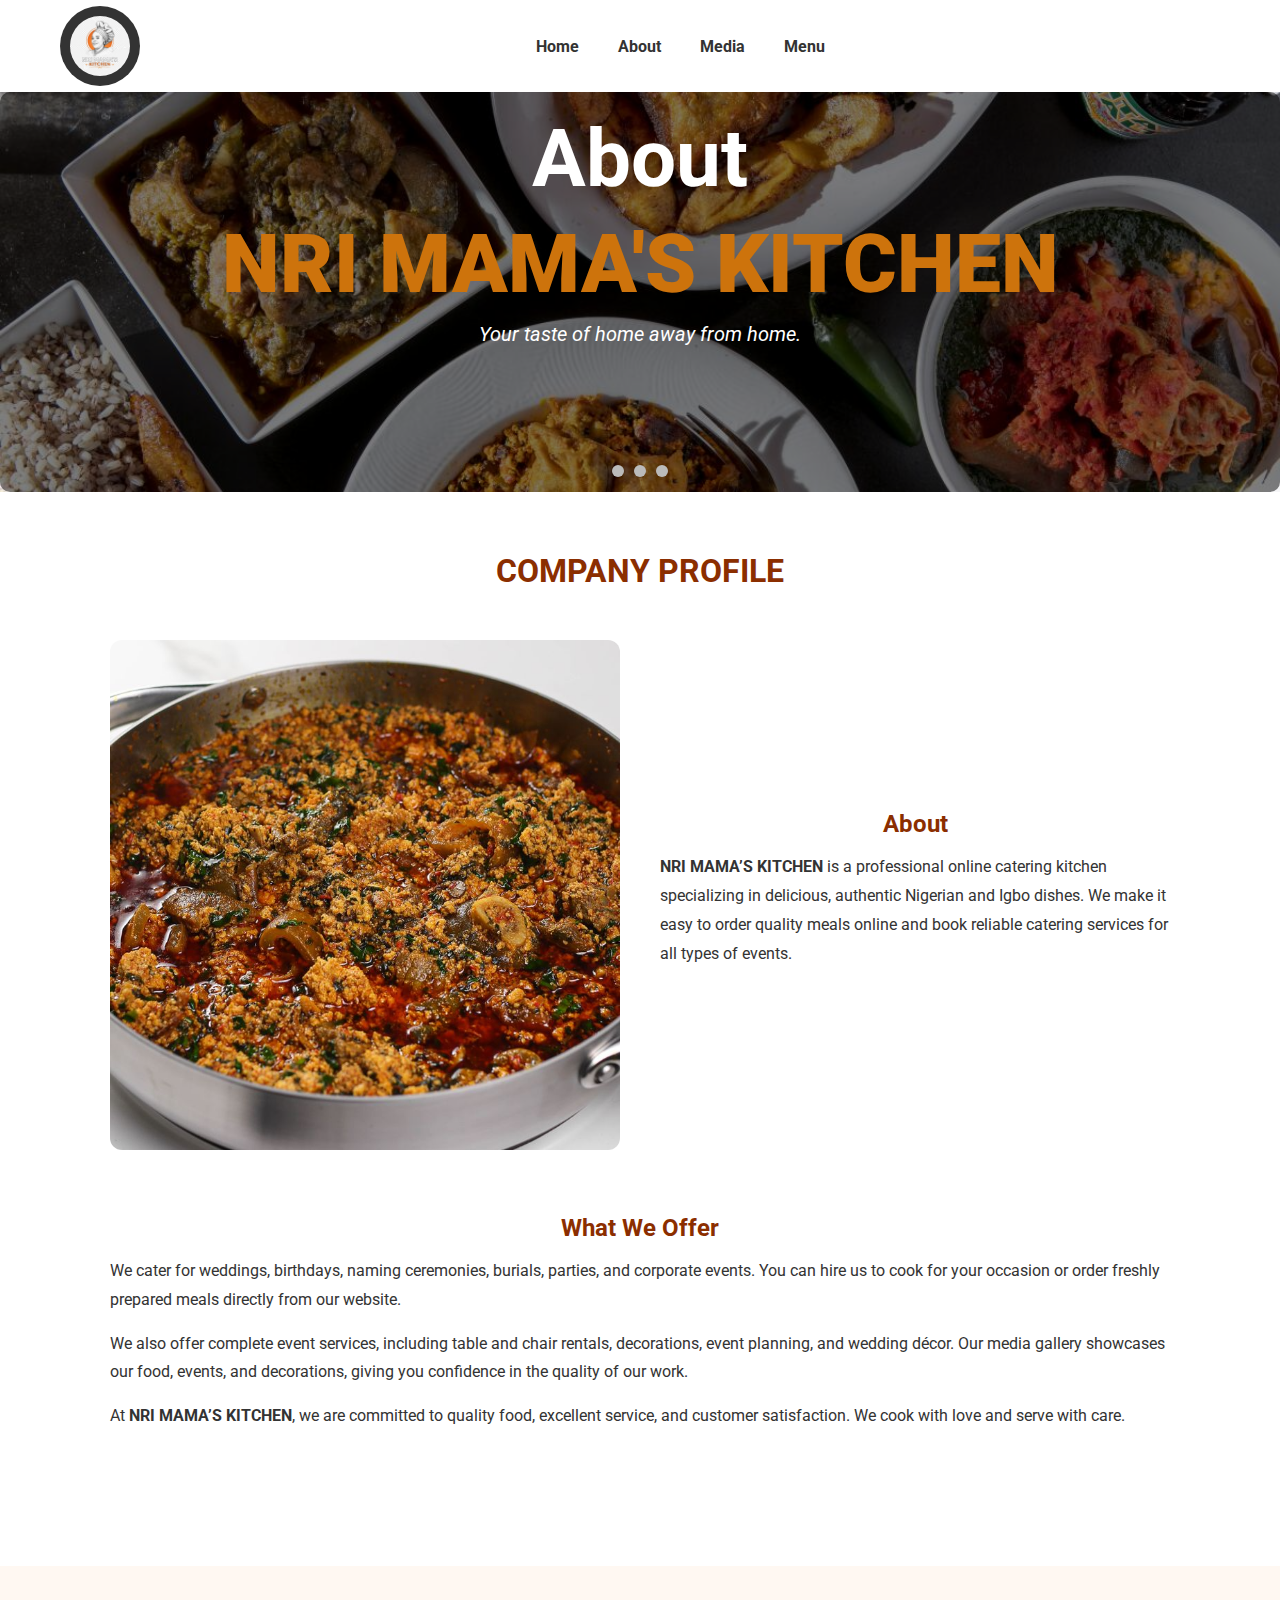
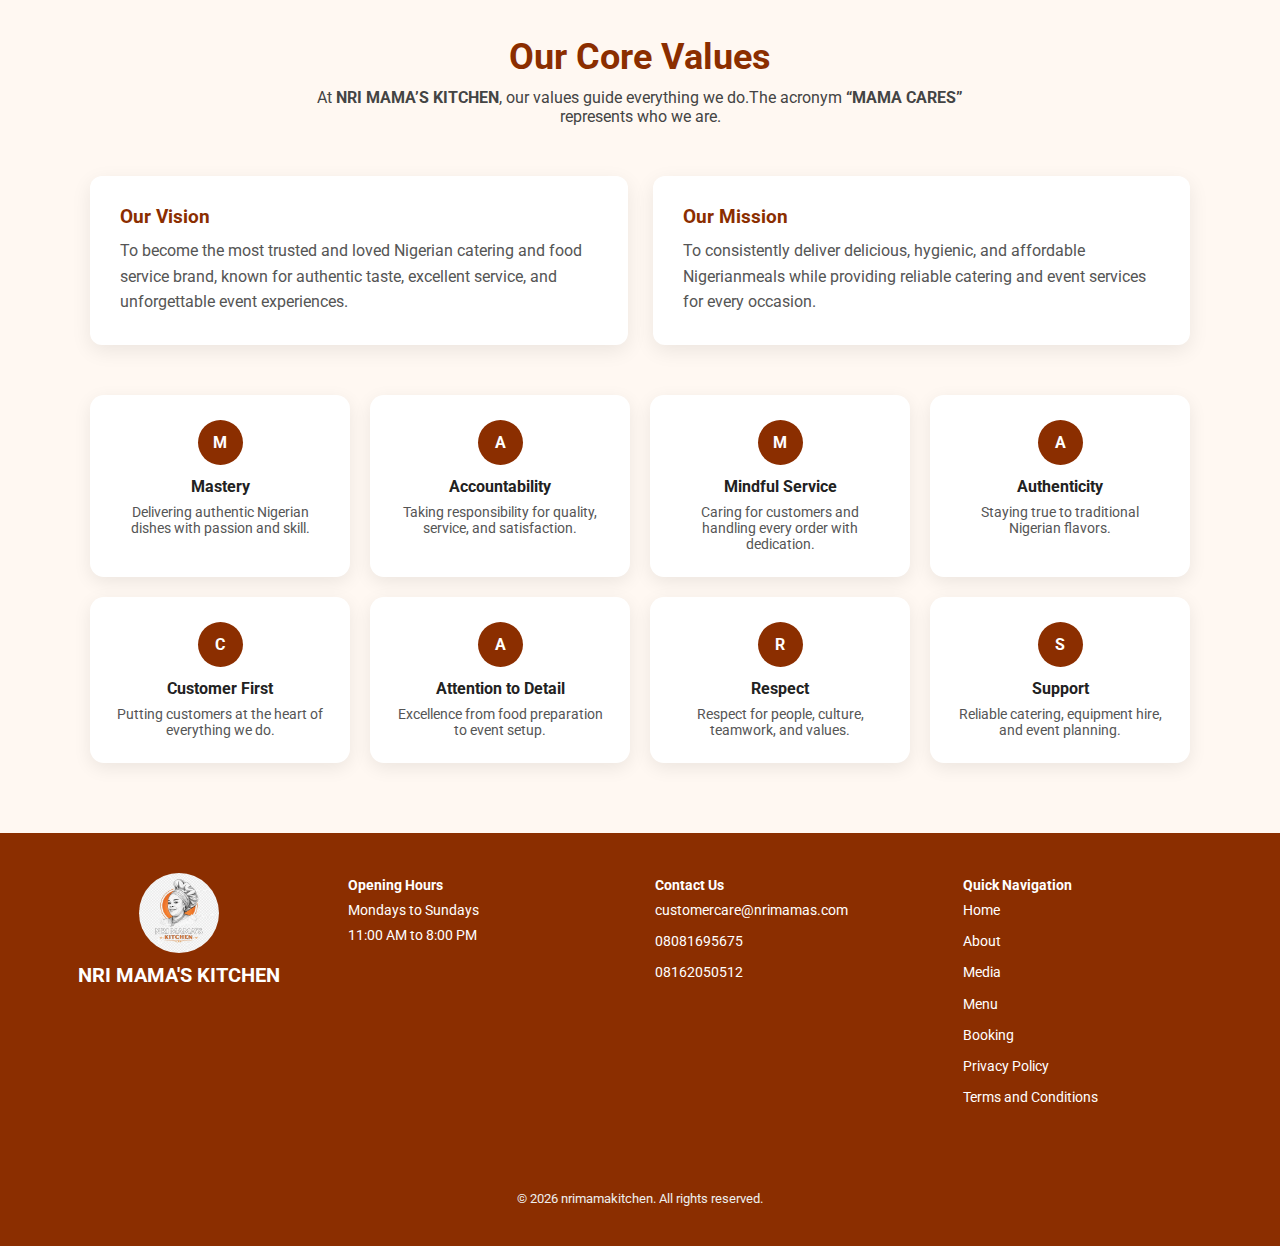
<file: about.html>
<!DOCTYPE html>
<html lang="en">
<head>
    <meta charset="UTF-8">
    <meta name="viewport" content="width=device-width, initial-scale=1.0">
    <title>About NRI MAMA'S KITCHEN</title>
    <link href="./styles.css" rel="stylesheet">
</head>
<body>
      <header class="navbar">
        <div class="logo">
            <img src="/image/WhatsApp Image 2026-01-23 at 9.12.55 PM.jpeg" alt="NRI MAMA'S KITCHEN Logo">
        </div>
        <div class="hamburger" onclick="toggleMenu()">
            <span></span>
            <span></span>
            <span></span>
        </div>
            <nav class="nav-links" id="navLinks">
                <a href="index.html">Home</a>
                <a href="about.html">About</a>
                <a href="media.html">Media</a>
                <a href="menu.html">Menu</a>
            </nav>
    </header>
    <main>
        <section class="hero">
            <div class="slides">
                <img src="image/download.jpg" class="slide active">
                <img src="image/13110503.jpg" class="slide">
                <img src="image/caribbean-cuisine-03.jpg" class="slide">
            </div>
            <div class="hero-text">
                <h2 class="welcome">About</h2>
                <h2 class="nri"><strong>NRI MAMA'S KITCHEN</strong></h2>
                <p class="text-format"><em>Your taste of home away from home.</em></p>
            </div>
            <div class="dots">
                <span class="dot active" onclick="showSlide(0)"></span>
                <span class="dot" onclick="showSlide(1)"></span>
                <span class="dot" onclick="showSlide(2)"></span>
            </div>
            <script src="script.js"></script>
        </section>
        <section class="about">
            <h2 class="company">company profile</h2>
            <div class="about-row">
                <div class="about-image">
                    <img src="image/27afb2e8bc568b4a0198de6191bce723.jpg" alt="About NRI MAMA'S KITCHEN">
                </div>
                <div class="about-text">
                   <h3 class="about-us">About</h3>
                    <p><strong>NRI MAMA’S KITCHEN</strong> is a professional online catering kitchen specializing in delicious, authentic Nigerian and Igbo dishes. We make it easy to order quality meals online and book reliable catering services for all types of events.</p>
                </div>
            </div>
            <div class="about-row reverse">
                <div class="about-text">
                    <h3 class="What-we-offer">What We Offer</h3>
                    <p>We cater for weddings, birthdays, naming ceremonies, burials, parties, and corporate events. You can hire us to cook for your occasion or order freshly prepared meals directly from our website.</p>
                    <p>We also offer complete event services, including table and chair rentals, decorations, event planning, and wedding décor. Our media gallery showcases our food, events, and decorations, giving you confidence in the quality of our work.</p>
                    <p>At <strong>NRI MAMA’S KITCHEN</strong>, we are committed to quality food, excellent service, and customer satisfaction. We cook with love and serve with care.</p>
                </div>
            </div>
        </section>
        <section class="our-core-values">
            <div class="container">
                <h2 class="section-title">Our Core Values</h2>
                <p class="section-subtitle">At <strong>NRI MAMA’S KITCHEN</strong>, our values guide everything we do.The acronym <strong>“MAMA CARES”</strong> represents who we are.</p>
                <div class="vm-box">
                      <div class="vm-card">
                          <h3>Our Vision</h3>
                          <p>To become the most trusted and loved Nigerian catering and food service brand, known for authentic taste, excellent service, and unforgettable event experiences.</p>
                       </div>

                    <div class="vm-card">
                        <h3>Our Mission</h3>
                        <p>To consistently deliver delicious, hygienic, and affordable Nigerianmeals while providing reliable catering and event services for every occasion.</p>
                    </div>
                </div>
             <div class="values-grid">
                   <div class="value-card">
                      <span>M</span>
                      <h4>Mastery</h4>
                      <p>Delivering authentic Nigerian dishes with passion and skill.</p>
                   </div>
                       <div class="value-card">
                           <span>A</span>
                           <h4>Accountability</h4>
                           <p>Taking responsibility for quality, service, and satisfaction.</p>
                       </div>
                        <div class="value-card">
                            <span>M</span>
                            <h4>Mindful Service</h4>
                            <p>Caring for customers and handling every order with dedication.</p>
                        </div>
                        <div class="value-card">
                            <span>A</span>
                            <h4>Authenticity</h4>
                            <p>Staying true to traditional Nigerian flavors.</p>
                        </div>
                        <div class="value-card">
                           <span>C</span>
                           <h4>Customer First</h4>
                           <p>Putting customers at the heart of everything we do.</p>
                        </div>
                        <div class="value-card">
                            <span>A</span>
                            <h4>Attention to Detail</h4>
                            <p>Excellence from food preparation to event setup.</p>
                        </div>
                        <div class="value-card">
                           <span>R</span>
                           <h4>Respect</h4>
                            <p>Respect for people, culture, teamwork, and values.</p>
                        </div>
                        <div class="value-card">
                            <span>S</span>
                            <h4>Support</h4>
                            <p>Reliable catering, equipment hire, and event planning.</p>
                        </div>
                </div>
            </div>
        </section>
    </main>
    <footer>
        <div class="footer-container">
            <div class="footer-logo">
                <img src="/image/WhatsApp Image 2026-01-23 at 9.12.55 PM.jpeg" alt="NRI MAMA'S KITCHEN Logo">
                <h3>NRI MAMA'S KITCHEN</h3>
            </div>
            <div class="footer-hours">
                <strong>Opening Hours</strong><br>
                Mondays to Sundays<br>
                11:00 AM to 8:00 PM
            </div>
            <div class="footer-contact">
                <strong>Contact Us</strong><br>
                <a href="mailto:Kelechinwadire@gmail.com">customercare@nrimamas.com</a>
                <a href="tel:08081695675">08081695675</a>
                <a href="tel:08162050512">08162050512</a>
            </div>
            <div class="footer-links">
                <strong>Quick Navigation</strong><br>
                <a href="index.html">Home</a>
                <a href="about.html">About</a>
                <a href="media.html">Media</a>
                <a href="menu.html">Menu</a>
                <a href="booking.html">Booking</a>
                <a href="#">Privacy Policy</a>
                <a href="#">Terms and Conditions</a>
            </div>
            <div class="footer-social">
                <a href="#"><i class="fab fa-instagram"></i></a>
                <a href="#"><i class="fab fa-facebook"></i></a>
                <a href="#"><i class="fab fa-linkedin"></i></a>
                <a href="#"><i class="fas fa-envelope"></i></a>
                <a href="#"><i class="fab fa-tiktok"></i></a>
            </div>
        </div>
        <div class="footer-bottom">
            &copy; 2026 nrimamakitchen. All rights reserved.
        </div>

    </footer>

</body>
</html>
</file>
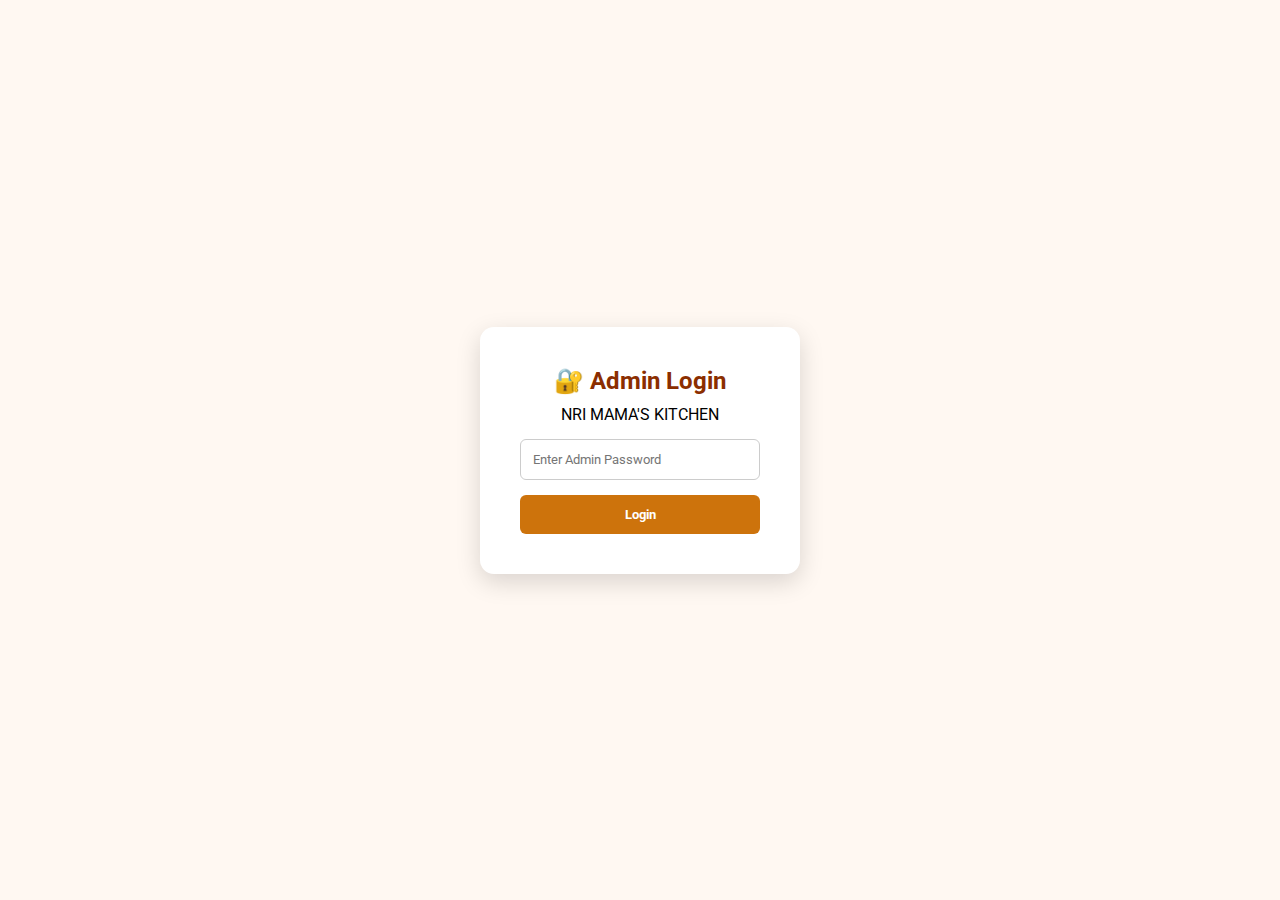
<file: admin.html>
<!DOCTYPE html>
<html lang="en">
<head>
  <meta charset="UTF-8">
  <title>NRI MAMA'S KITCHEN | Admin</title>
  <link rel="stylesheet" href="styles.css">
</head>
<body>

<!-- LOGIN SECTION -->
<section class="login-section" id="loginSection">
  <div class="login-box">
    <h2>🔐 Admin Login</h2>
    <p>NRI MAMA'S KITCHEN</p>

    <input type="password" id="adminPassword" placeholder="Enter Admin Password">
    <button onclick="login()">Login</button>

    <p class="error" id="loginError"></p>
  </div>
</section>

<!-- DASHBOARD SECTION -->
<section class="admin-section" id="dashboardSection" style="display:none;">
  <div class="admin-container">
    <h2>📊 Booking Admin Dashboard</h2>
    <button class="logout-btn" onclick="logout()">Logout</button>

    <table class="admin-table">
      <thead>
        <tr>
          <th>Date</th>
          <th>Name</th>
          <th>Phone</th>
          <th>Event</th>
          <th>Guests</th>
          <th>Location</th>
          <th>Service</th>
        </tr>
      </thead>
      <tbody id="bookingTable"></tbody>
    </table>

    <button class="clear-btn" onclick="clearBookings()">Clear All Bookings</button>
  </div>
</section>

<script>
const ADMIN_PASSWORD = "nri123"; // 🔴 CHANGE THIS PASSWORD

function login() {
  const pass = document.getElementById("adminPassword").value;

  if (pass === ADMIN_PASSWORD) {
    localStorage.setItem("adminLoggedIn", "true");
    showDashboard();
  } else {
    document.getElementById("loginError").textContent = "Incorrect password!";
  }
}

function logout() {
  localStorage.removeItem("adminLoggedIn");
  location.reload();
}

function showDashboard() {
  document.getElementById("loginSection").style.display = "none";
  document.getElementById("dashboardSection").style.display = "block";
  loadBookings();
}

function loadBookings() {
  const bookings = JSON.parse(localStorage.getItem("nriBookings")) || [];
  const table = document.getElementById("bookingTable");
  table.innerHTML = "";

  bookings.forEach(b => {
    table.innerHTML += `
      <tr>
        <td>${b.createdAt}</td>
        <td>${b.name}</td>
        <td>${b.phone}</td>
        <td>${b.event}</td>
        <td>${b.guests}</td>
        <td>${b.city}, ${b.state}</td>
        <td>${b.service}</td>
      </tr>
    `;
  });
}

function clearBookings() {
  if (confirm("Delete all bookings?")) {
    localStorage.removeItem("nriBookings");
    loadBookings();
  }
}

if (localStorage.getItem("adminLoggedIn") === "true") {
  showDashboard();
}
</script>

</body>
</html>
</file>
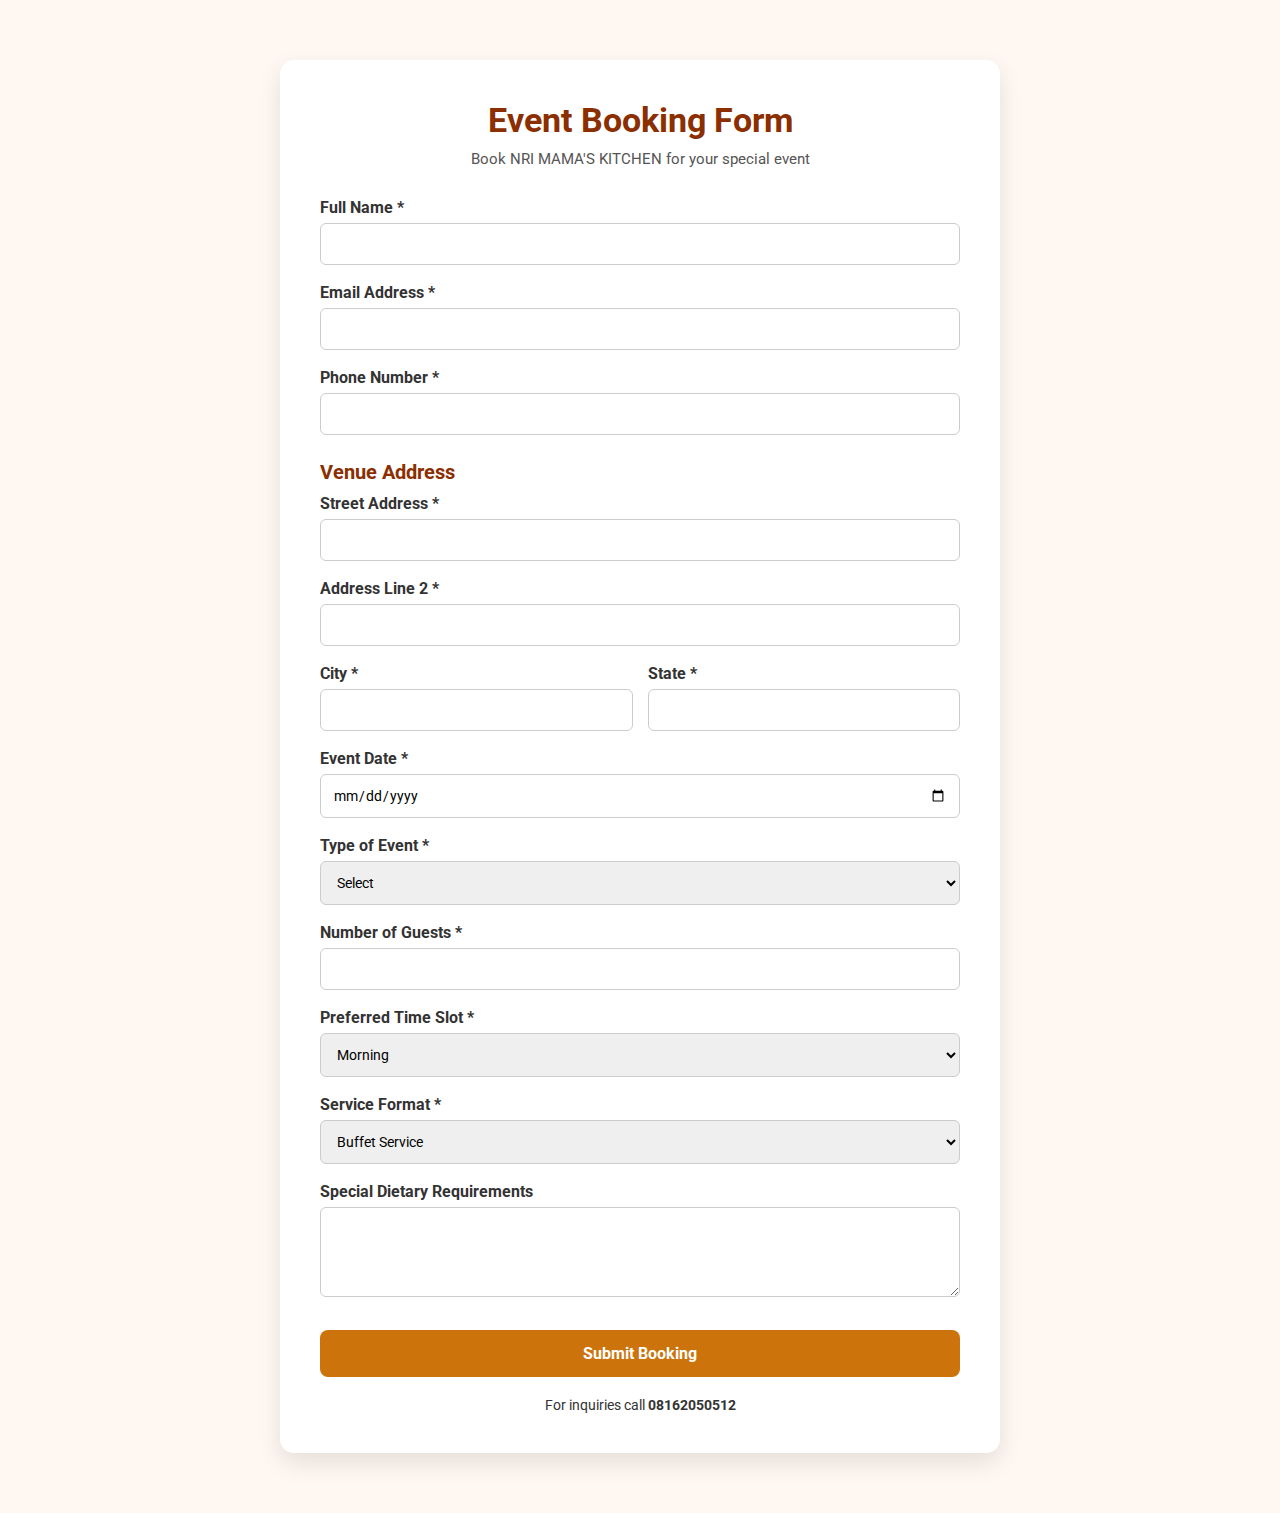
<file: booking.html>
<!DOCTYPE html>
<html lang="en">
<head>
  <meta charset="UTF-8">
  <meta name="viewport" content="width=device-width, initial-scale=1.0">
  <title>NRI MAMA'S KITCHEN | Booking</title>
  <link rel="stylesheet" href="styles.css">
</head>
<body>

<section class="booking-section">
  <div class="booking-container">
    <h2 class="booking-title">Event Booking Form</h2>
    <p class="booking-subtitle">
      Book NRI MAMA'S KITCHEN for your special event
    </p>

    <form class="booking-form" onsubmit="sendToWhatsApp(); return false;">

      <div class="form-group">
        <label>Full Name *</label>
        <input type="text" id="name" required>
      </div>

      <div class="form-group">
        <label>Email Address *</label>
        <input type="email" id="email" required>
      </div>

      <div class="form-group">
        <label>Phone Number *</label>
        <input type="tel" id="phone" required>
      </div>

      <h3 class="form-section-title">Venue Address</h3>

      <div class="form-group">
        <label>Street Address *</label>
        <input type="text" id="street" required>
      </div>

      <div class="form-group">
        <label>Address Line 2 *</label>
        <input type="text" id="address2" required>
      </div>

      <div class="form-row">
        <div class="form-group">
          <label>City *</label>
          <input type="text" id="city" required>
        </div>
        <div class="form-group">
          <label>State *</label>
          <input type="text" id="state" required>
        </div>
      </div>

      <div class="form-group">
        <label>Event Date *</label>
        <input type="date" id="date" required>
      </div>

      <div class="form-group">
        <label>Type of Event *</label>
        <select id="event" required>
          <option value="">Select</option>
          <option>Wedding</option>
          <option>Birthday</option>
          <option>Corporate Event</option>
          <option>House Party</option>
          <option>Religious Event</option>
        </select>
      </div>

      <div class="form-group">
        <label>Number of Guests *</label>
        <input type="number" id="guests" required>
      </div>

      <div class="form-group">
        <label>Preferred Time Slot *</label>
        <select id="time" required>
          <option>Morning</option>
          <option>Afternoon</option>
          <option>Evening</option>
          <option>Full Day</option>
        </select>
      </div>

      <div class="form-group">
        <label>Service Format *</label>
        <select id="service" required>
          <option>Buffet Service</option>
          <option>Plated Service</option>
          <option>Outdoor Catering</option>
          <option>Pickup Only</option>
        </select>
      </div>

      <div class="form-group">
        <label>Special Dietary Requirements</label>
        <textarea id="diet" rows="4"></textarea>
      </div>

      <button type="submit" class="booking-btn">Submit Booking</button>
    </form>

    <p class="booking-contact">
      For inquiries call <strong>08162050512</strong>
    </p>
  </div>
</section>

<script>
function sendToWhatsApp() {
  const booking = {
    name: name.value,
    email: email.value,
    phone: phone.value,
    street: street.value,
    city: city.value,
    state: state.value,
    event: event.value,
    date: date.value,
    guests: guests.value,
    time: time.value,
    service: service.value,
    diet: diet.value,
    createdAt: new Date().toLocaleString()
  };

  // Save to localStorage
  let bookings = JSON.parse(localStorage.getItem("nriBookings")) || [];
  bookings.push(booking);
  localStorage.setItem("nriBookings", JSON.stringify(bookings));

  // WhatsApp message
  let message =
`NRI MAMA'S KITCHEN BOOKING
-------------------------
Name: ${booking.name}
Phone: ${booking.phone}
Email: ${booking.email}

Event: ${booking.event}
Date: ${booking.date}
Guests: ${booking.guests}
Time: ${booking.time}
Service: ${booking.service}

Address:
${booking.street}, ${booking.address2}
${booking.city}, ${booking.state}

Dietary Notes:
${booking.diet}`;

  let url = "https://wa.me/2348162050512?text=" + encodeURIComponent(message);
  window.open(url, "_blank");

  alert("Booking submitted successfully!");
  document.querySelector(".booking-form").reset();
}
</script>

</body>
</html>
</file>
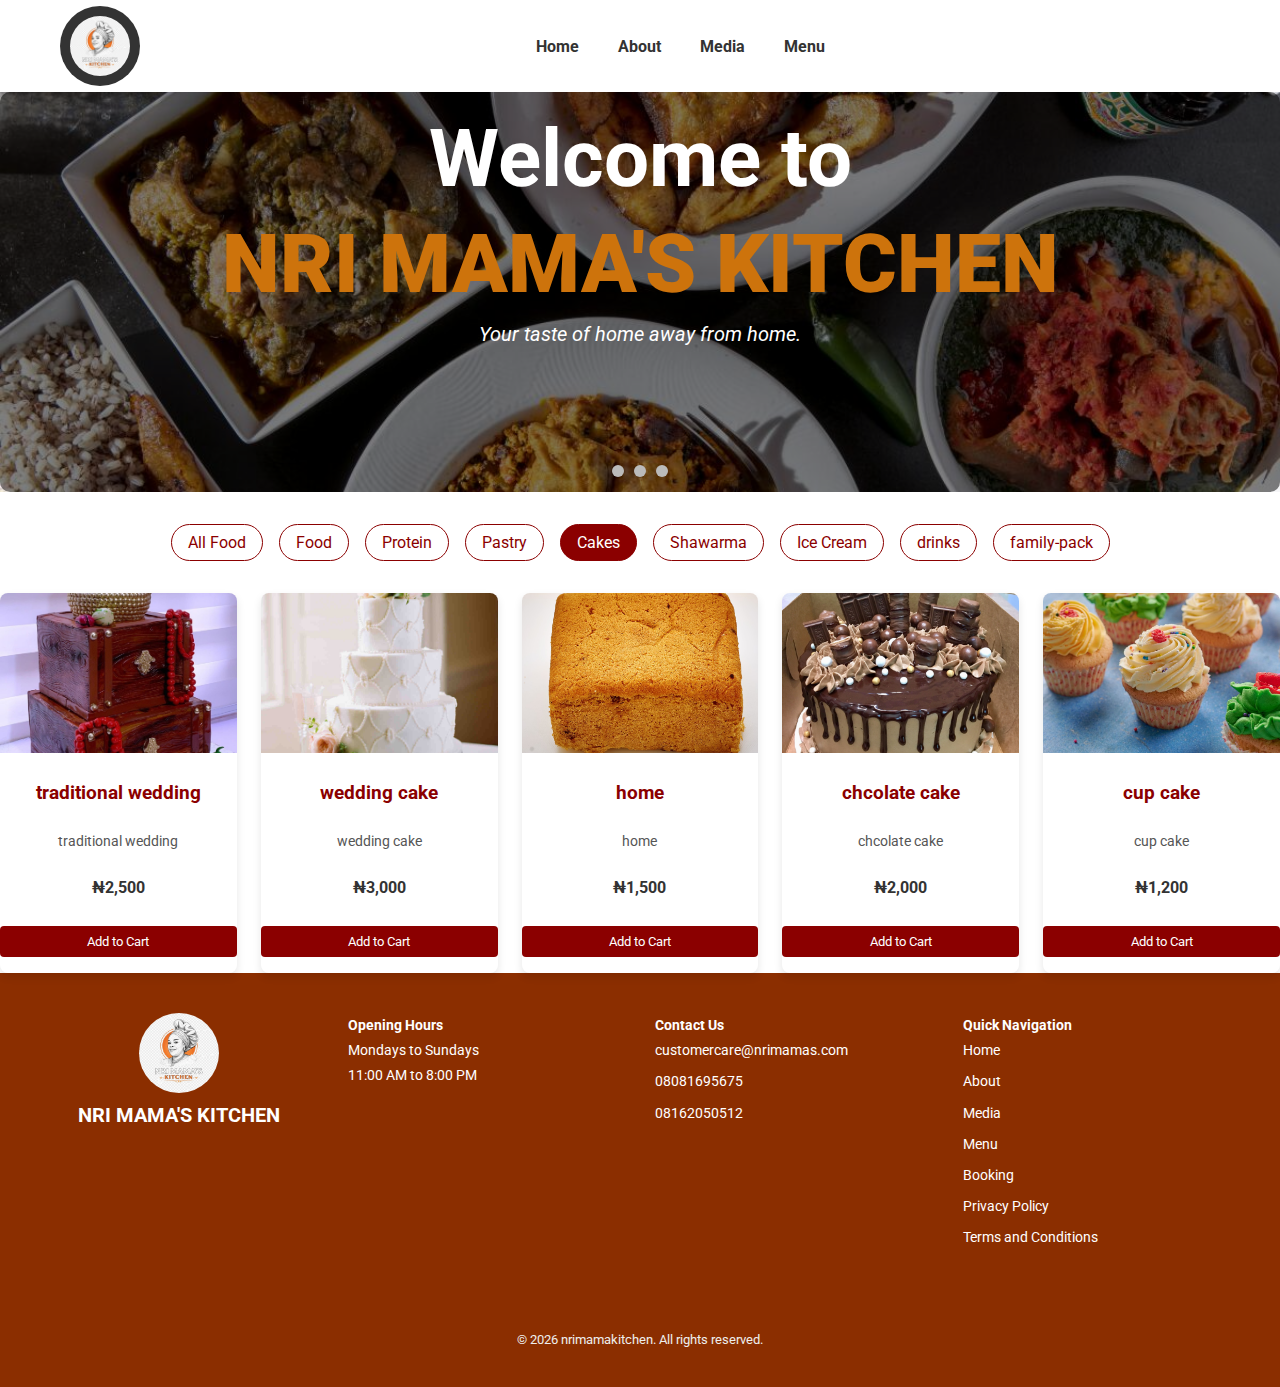
<file: cakes.html>
<!DOCTYPE html>
<html lang="en">
<head>
    <meta charset="UTF-8">
    <meta name="viewport" content="width=device-width, initial-scale=1.0">
    <title>NRI MAMA'S KITCHEN menu</title>
    <link href="./styles.css" rel="stylesheet">
</head>
<body>
      <header class="navbar">
        <div class="logo">
            <img src="/image/WhatsApp Image 2026-01-23 at 9.12.55 PM.jpeg" alt="NRI MAMA'S KITCHEN Logo">
        </div>
        <div class="hamburger" onclick="toggleMenu()">
            <span></span>
            <span></span>
            <span></span>
        </div>
            <nav class="nav-links" id="navLinks">
                <a href="index.html">Home</a>
                <a href="about.html">About</a>
                <a href="media.html">Media</a>
                <a href="menu.html">Menu</a>
            </nav>
    </header>
    <main>
        <section class="hero">
            <div class="slides">
                <img src="image/download.jpg" class="slide active">
                <img src="image/13110503.jpg" class="slide">
                <img src="image/caribbean-cuisine-03.jpg" class="slide">
            </div>
            <div class="hero-text">
                <h2 class="welcome">Welcome to</h2>
                <h2 class="nri"><strong>NRI MAMA'S KITCHEN</strong></h2>
                <p class="text-format"><em>Your taste of home away from home.</em></p>
            </div>
            <div class="dots">
                <span class="dot active" onclick="showSlide(0)"></span>
                <span class="dot" onclick="showSlide(1)"></span>
                <span class="dot" onclick="showSlide(2)"></span>
            </div>
            <script src="script.js"></script>
        </section>

        <div class="menu-buttons">
           <a href="menu.html">All Food</a>
            <a href="food.html">Food</a>
            <a href="protein.html">Protein</a>
            <a href="pastry.html">Pastry</a>
            <a href="cakes.html" class="active">Cakes</a>
            <a href="shawarma.html">Shawarma</a>
            <a href="icecream.html">Ice Cream</a>
            <a href="drinks.html">drinks</a>
            <a href="family-pack.html">family-pack</a>
        </div>
        <div class="menu-grid">
            <div class="menu-item">
                <img src="image/traditional wedding.jpg">
                <h3>traditional wedding</h3>
                <p>traditional wedding</p>
                <div class="price">₦2,500</div>
                <button class="add-to-cart" data-name="traditional wedding" data-price="2500">Add to Cart</button>
            </div>
            <div class="menu-item">
                <img src="image/wedding cake.jpg">
                <h3>wedding cake</h3>
                <p>wedding cake</p>
                <div class="price">₦3,000</div>
                <button class="add-to-cart" data-name="wedding cake" data-price="3000">Add to Cart</button>
            </div>
            <div class="menu-item">
                <img src="image/NB54441copy (2).jpg">
                <h3>home</h3>
                <p>home</p>
                <div class="price">₦1,500</div>
                <button class="add-to-cart" data-name="home" data-price="1500">Add to Cart</button>
            </div>
            <div class="menu-item">
                <img src="image/chcolate cake.jpg">
                <h3>chcolate cake</h3>
                <p>chcolate cake</p>
                <div class="price">₦2,000</div>
                <button class="add-to-cart" data-name="chcolate cake" data-price="2000">Add to Cart</button>
            </div>
            <div class="menu-item">
                <img src="image/CFC058_1712155349704.jpg">
                <h3>cup cake</h3>
                <p>cup cake</p>
                <div class="price">₦1,200</div>
                <button class="add-to-cart" data-name="cup cake" data-price="1200">Add to Cart</button>
            </div>
        </div>
    </main>
 <footer>
        <div class="footer-container">
            <div class="footer-logo">
                <img src="/image/WhatsApp Image 2026-01-23 at 9.12.55 PM.jpeg" alt="NRI MAMA'S KITCHEN Logo">
                <h3>NRI MAMA'S KITCHEN</h3>
            </div>
            <div class="footer-hours">
                <strong>Opening Hours</strong><br>
                Mondays to Sundays<br>
                11:00 AM to 8:00 PM
            </div>
            <div class="footer-contact">
                <strong>Contact Us</strong><br>
                <a href="mailto:Kelechinwadire@gmail.com">customercare@nrimamas.com</a>
                <a href="tel:08081695675">08081695675</a>
                <a href="tel:08162050512">08162050512</a>
            </div>
            <div class="footer-links">
                <strong>Quick Navigation</strong><br>
                <a href="index.html">Home</a>
                <a href="about.html">About</a>
                <a href="media.html">Media</a>
                <a href="menu.html">Menu</a>
                <a href="booking.html">Booking</a>
                <a href="#">Privacy Policy</a>
                <a href="#">Terms and Conditions</a>
            </div>
            <div class="footer-social">
                <a href="#"><i class="fab fa-instagram"></i></a>
                <a href="#"><i class="fab fa-facebook"></i></a>
                <a href="#"><i class="fab fa-linkedin"></i></a>
                <a href="#"><i class="fas fa-envelope"></i></a>
                <a href="#"><i class="fab fa-tiktok"></i></a>
            </div>
        </div>
        <div class="footer-bottom">
            &copy; 2026 nrimamakitchen. All rights reserved.
        </div>
    </footer>
    <script src="script.js"></script>
</body>
</html>
</file>
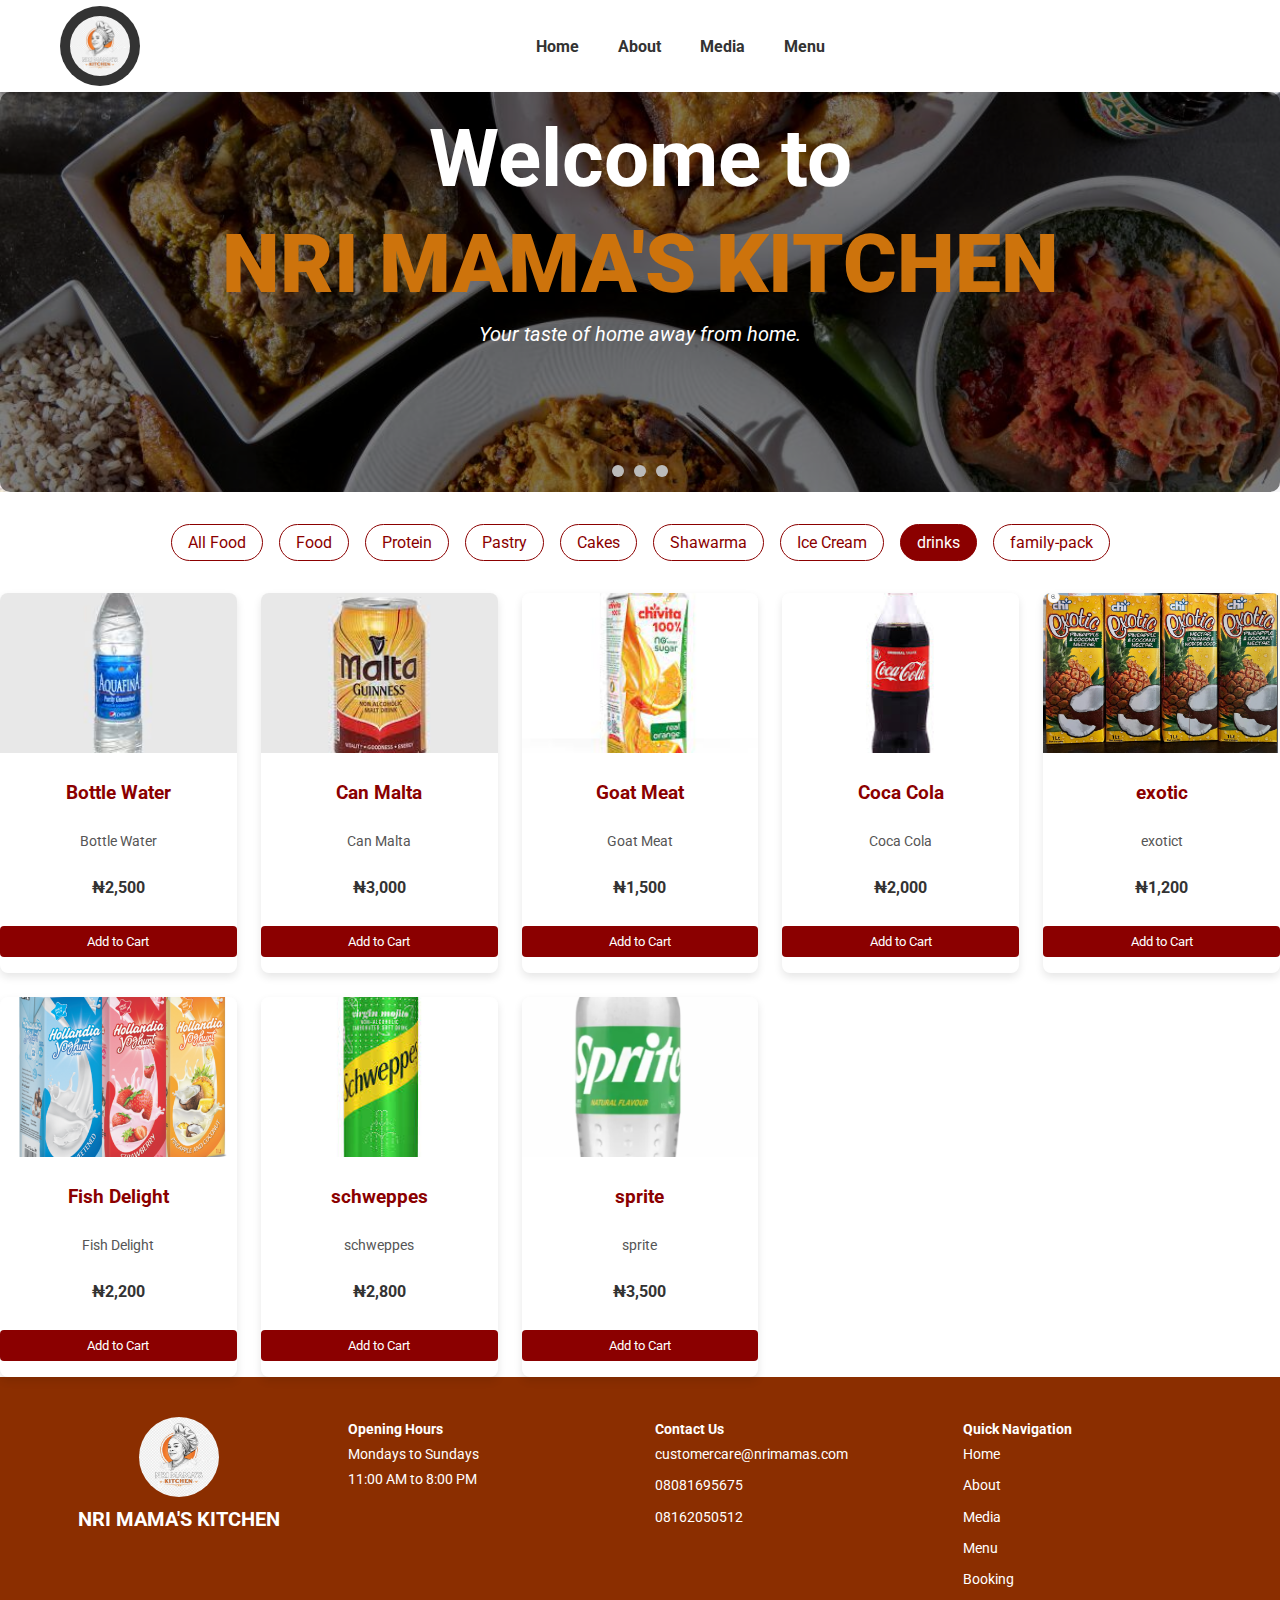
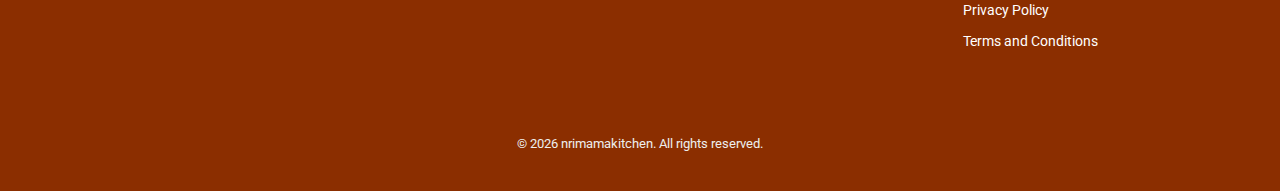
<file: drinks.html>
<!DOCTYPE html>
<html lang="en">
<head>
    <meta charset="UTF-8">
    <meta name="viewport" content="width=device-width, initial-scale=1.0">
    <title>NRI MAMA'S KITCHEN menu</title>
    <link href="./styles.css" rel="stylesheet">
</head>
<body>
    <header class="navbar">
        <div class="logo">
            <img src="/image/WhatsApp Image 2026-01-23 at 9.12.55 PM.jpeg" alt="NRI MAMA'S KITCHEN Logo">
        </div>
        <div class="hamburger" onclick="toggleMenu()">
            <span></span>
            <span></span>
            <span></span>
        </div>
            <nav class="nav-links" id="navLinks">
                <a href="index.html">Home</a>
                <a href="about.html">About</a>
                <a href="media.html">Media</a>
                <a href="menu.html">Menu</a>
            </nav>
    </header>
    <main>
        <section class="hero">
            <div class="slides">
                <img src="image/download.jpg" class="slide active">
                <img src="image/13110503.jpg" class="slide">
                <img src="image/caribbean-cuisine-03.jpg" class="slide">
            </div>
            <div class="hero-text">
                <h2 class="welcome">Welcome to</h2>
                <h2 class="nri"><strong>NRI MAMA'S KITCHEN</strong></h2>
                <p class="text-format"><em>Your taste of home away from home.</em></p>
            </div>
            <div class="dots">
                <span class="dot active" onclick="showSlide(0)"></span>
                <span class="dot" onclick="showSlide(1)"></span>
                <span class="dot" onclick="showSlide(2)"></span>
            </div>
            <script src="script.js"></script>
        </section>

        <div class="menu-buttons">
            <a href="menu.html">All Food</a>
            <a href="food.html">Food</a>
            <a href="protein.html">Protein</a>
            <a href="pastry.html">Pastry</a>
            <a href="cakes.html">Cakes</a>
            <a href="shawarma.html">Shawarma</a>
            <a href="icecream.html">Ice Cream</a>
            <a href="drinks.html" class="active">drinks</a>
            <a href="family-pack.html">family-pack</a>
        </div>
        <div class="menu-grid">
            <div class="menu-item">
                <img src="image/bottle water.jpg">
                <h3>Bottle Water</h3>
                <p>Bottle Water</p>
                <div class="price">₦2,500</div>
                <button class="add-to-cart" data-name="Bottle Water" data-price="2500">Add to Cart</button>
            </div>
            <div class="menu-item">
                <img src="image/can malta.jpg">
                <h3>Can Malta</h3>
                <p>Can Malta</p>
                <div class="price">₦3,000</div>
                <button class="add-to-cart" data-name="Can Malta" data-price="3000">Add to Cart</button>
            </div>
            <div class="menu-item">
                <img src="image/chi act.jpg">
                <h3>Goat Meat</h3>
                <p>Goat Meat</p>
                <div class="price">₦1,500</div>
                <button class="add-to-cart" data-name="Goat Meat" data-price="1500">Add to Cart</button>
            </div>
            <div class="menu-item">
                <img src="image/coca cola.jpg">
                <h3>Coca Cola</h3>
                <p>Coca Cola</p>
                <div class="price">₦2,000</div>
                <button class="add-to-cart" data-name="Coca Cola" data-price="2000">Add to Cart</button>
            </div>
            <div class="menu-item">
                <img src="image/exotic.jpg">
                <h3>exotic</h3>
                <p>exotict</p>
                <div class="price">₦1,200</div>
                <button class="add-to-cart" data-name="exotic" data-price="1200">Add to Cart</button>
            </div>
            <div class="menu-item">
                <img src="image/Hollandia.jpg">
                <h3>Fish Delight</h3>
                <p>Fish Delight</p>
                <div class="price">₦2,200</div>
                <button class="add-to-cart" data-name="Fish Delight" data-price="2200">Add to Cart</button>
            </div>
            <div class="menu-item">
                <img src="image/schweppes.jpg">
                <h3>schweppes</h3>
                <p>schweppes</p>
                <div class="price">₦2,800</div>
                <button class="add-to-cart" data-name="schweppes" data-price="2800">Add to Cart</button>
            </div>
            <div class="menu-item">
                <img src="image/sprite2.jpg">
                <h3>sprite</h3>
                <p>sprite</p>
                <div class="price">₦3,500</div>
                <button class="add-to-cart" data-name="sprite" data-price="3500">Add to Cart</button>
            </div>
        </div>
    </main>
    <footer>
        <div class="footer-container">
            <div class="footer-logo">
                <img src="/image/WhatsApp Image 2026-01-23 at 9.12.55 PM.jpeg" alt="NRI MAMA'S KITCHEN Logo">
                <h3>NRI MAMA'S KITCHEN</h3>
            </div>
            <div class="footer-hours">
                <strong>Opening Hours</strong><br>
                Mondays to Sundays<br>
                11:00 AM to 8:00 PM
            </div>
            <div class="footer-contact">
                <strong>Contact Us</strong><br>
                <a href="mailto:Kelechinwadire@gmail.com">customercare@nrimamas.com</a>
                <a href="tel:08081695675">08081695675</a>
                <a href="tel:08162050512">08162050512</a>
            </div>
            <div class="footer-links">
                <strong>Quick Navigation</strong><br>
                <a href="index.html">Home</a>
                <a href="about.html">About</a>
                <a href="media.html">Media</a>
                <a href="menu.html">Menu</a>
                <a href="booking.html">Booking</a>
                <a href="#">Privacy Policy</a>
                <a href="#">Terms and Conditions</a>
            </div>
            <div class="footer-social">
                <a href="#"><i class="fab fa-instagram"></i></a>
                <a href="#"><i class="fab fa-facebook"></i></a>
                <a href="#"><i class="fab fa-linkedin"></i></a>
                <a href="#"><i class="fas fa-envelope"></i></a>
                <a href="#"><i class="fab fa-tiktok"></i></a>
            </div>
        </div>
        <div class="footer-bottom">
            &copy; 2026 nrimamakitchen. All rights reserved.
        </div>
    </footer>
    <script src="script.js"></script>
</body>
</html>
</file>
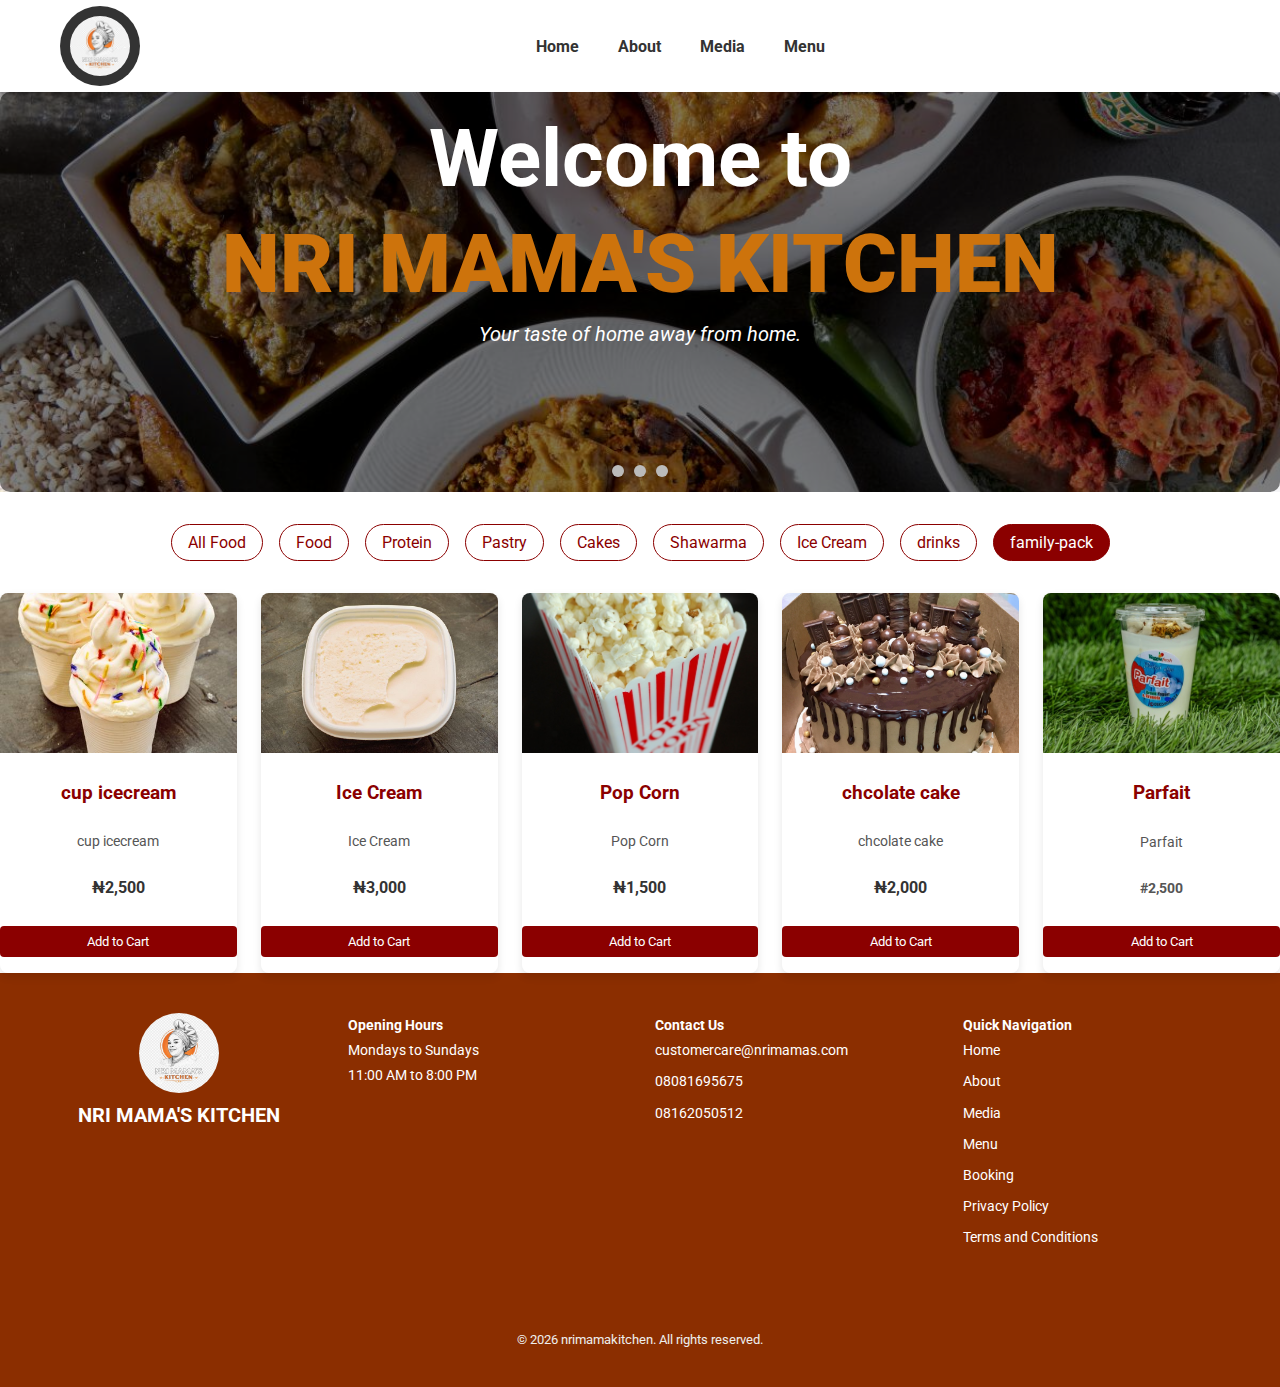
<file: family-pack.html>
<!DOCTYPE html>
<html lang="en">
<head>
    <meta charset="UTF-8">
    <meta name="viewport" content="width=device-width, initial-scale=1.0">
    <title>NRI MAMA'S KITCHEN menu</title>
    <link href="./styles.css" rel="stylesheet">
</head>
<body>
      <header class="navbar">
        <div class="logo">
            <img src="/image/WhatsApp Image 2026-01-23 at 9.12.55 PM.jpeg" alt="NRI MAMA'S KITCHEN Logo">
        </div>
        <div class="hamburger" onclick="toggleMenu()">
            <span></span>
            <span></span>
            <span></span>
        </div>
            <nav class="nav-links" id="navLinks">
                <a href="index.html">Home</a>
                <a href="about.html">About</a>
                <a href="media.html">Media</a>
                <a href="menu.html">Menu</a>
            </nav>
    </header>
    <main>
        <section class="hero">
            <div class="slides">
                <img src="image/download.jpg" class="slide active">
                <img src="image/13110503.jpg" class="slide">
                <img src="image/caribbean-cuisine-03.jpg" class="slide">
            </div>
            <div class="hero-text">
                <h2 class="welcome">Welcome to</h2>
                <h2 class="nri"><strong>NRI MAMA'S KITCHEN</strong></h2>
                <p class="text-format"><em>Your taste of home away from home.</em></p>
            </div>
            <div class="dots">
                <span class="dot active" onclick="showSlide(0)"></span>
                <span class="dot" onclick="showSlide(1)"></span>
                <span class="dot" onclick="showSlide(2)"></span>
            </div>
            <script src="script.js"></script>
        </section>

        <div class="menu-buttons">
            <a href="menu.html">All Food</a>
            <a href="food.html">Food</a>
            <a href="protein.html">Protein</a>
            <a href="pastry.html">Pastry</a>
            <a href="cakes.html">Cakes</a>
            <a href="shawarma.html">Shawarma</a>
            <a href="icecream.html">Ice Cream</a>
            <a href="drinks.html">drinks</a>
            <a href="family-pack.html" class="active">family-pack</a>
        </div>
        <div class="menu-grid">
            <div class="menu-item">
                <img src="image/CFC001_1712155415376.jpg">
                <h3>cup icecream</h3>
                <p>cup icecream</p>
                <div class="price">₦2,500</div>
                <button class="add-to-cart" data-name="cup icecream" data-price="2500">Add to Cart</button>
            </div>
            <div class="menu-item">
                <img src="image/Ice Cream.jpg">
                <h3>Ice Cream</h3>
                <p>Ice Cream</p>
                <div class="price">₦3,000</div>
                <button class="add-to-cart" data-name="Ice Cream" data-price="3000">Add to Cart</button>
            </div>
            <div class="menu-item">
                <img src="image/Pop Corn.jpg">
                <h3>Pop Corn</h3>
                <p>Pop Corn</p>
                <div class="price">₦1,500</div>
                <button class="add-to-cart" data-name="Pop Corn" data-price="1500">Add to Cart</button>
            </div>
            <div class="menu-item">
                <img src="image/chcolate cake.jpg">
                <h3>chcolate cake</h3>
                <p>chcolate cake</p>
                <div class="price">₦2,000</div>
                <button class="add-to-cart" data-name="chcolate cake" data-price="2000">Add to Cart</button>
            </div>
            <div class="menu-item">
                <img src="image/Parfait.jpg">
                <h3>Parfait</h3>
                <p>Parfait</p>
                <div class="price"><p>#2,500</div>
                <button class="add-to-cart" data-name="Parfait" data-price="1200">Add to Cart</button>
            </div>
        </div>
    </main>
    <footer>
        <div class="footer-container">
            <div class="footer-logo">
                <img src="/image/WhatsApp Image 2026-01-23 at 9.12.55 PM.jpeg" alt="NRI MAMA'S KITCHEN Logo">
                <h3>NRI MAMA'S KITCHEN</h3>
            </div>
            <div class="footer-hours">
                <strong>Opening Hours</strong><br>
                Mondays to Sundays<br>
                11:00 AM to 8:00 PM
            </div>
            <div class="footer-contact">
                <strong>Contact Us</strong><br>
                <a href="mailto:Kelechinwadire@gmail.com">customercare@nrimamas.com</a>
                <a href="tel:08081695675">08081695675</a>
                <a href="tel:08162050512">08162050512</a>
            </div>
            <div class="footer-links">
                <strong>Quick Navigation</strong><br>
                <a href="index.html">Home</a>
                <a href="about.html">About</a>
                <a href="media.html">Media</a>
                <a href="menu.html">Menu</a>
                <a href="booking.html">Booking</a>
                <a href="#">Privacy Policy</a>
                <a href="#">Terms and Conditions</a>
            </div>
            <div class="footer-social">
                <a href="#"><i class="fab fa-instagram"></i></a>
                <a href="#"><i class="fab fa-facebook"></i></a>
                <a href="#"><i class="fab fa-linkedin"></i></a>
                <a href="#"><i class="fas fa-envelope"></i></a>
                <a href="#"><i class="fab fa-tiktok"></i></a>
            </div>
        </div>
        <div class="footer-bottom">
            &copy; 2026 nrimamakitchen. All rights reserved.
        </div>
    </footer>
    <script src="script.js"></script>
</body>
</html>
</file>
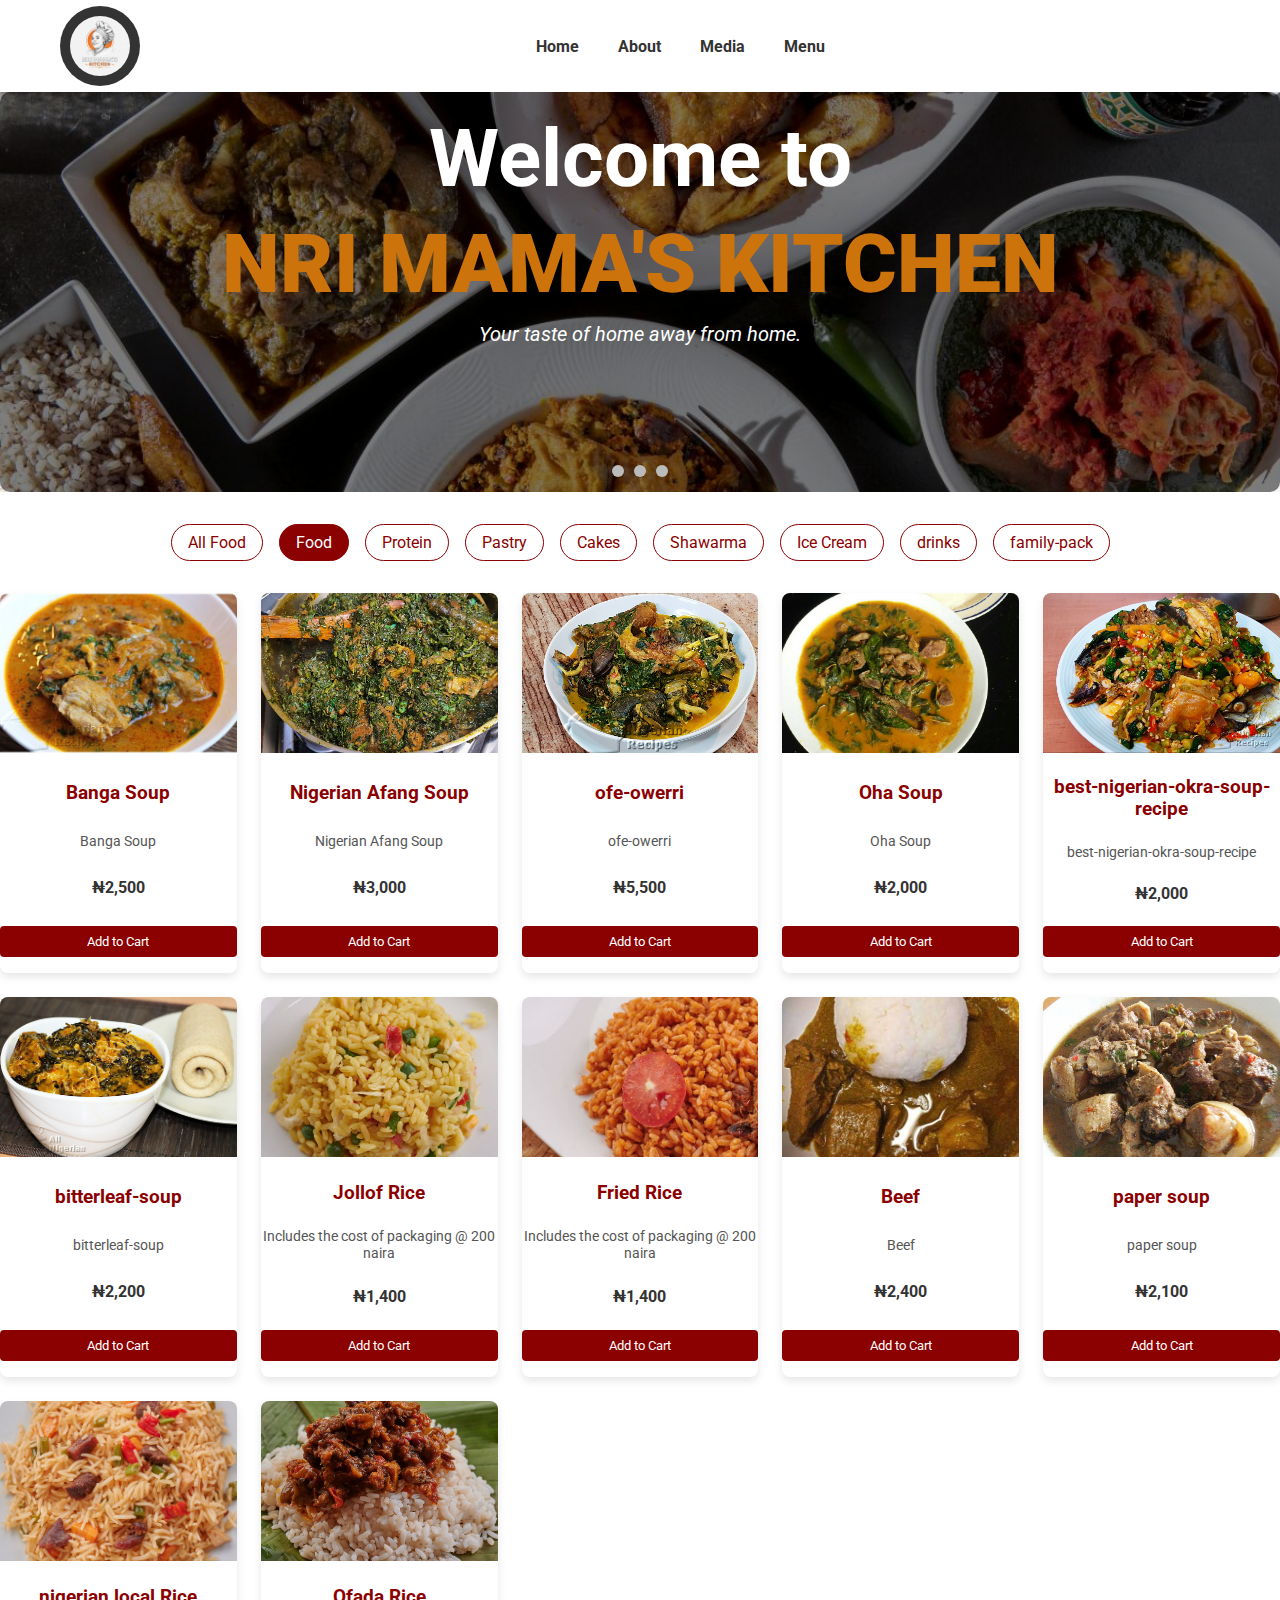
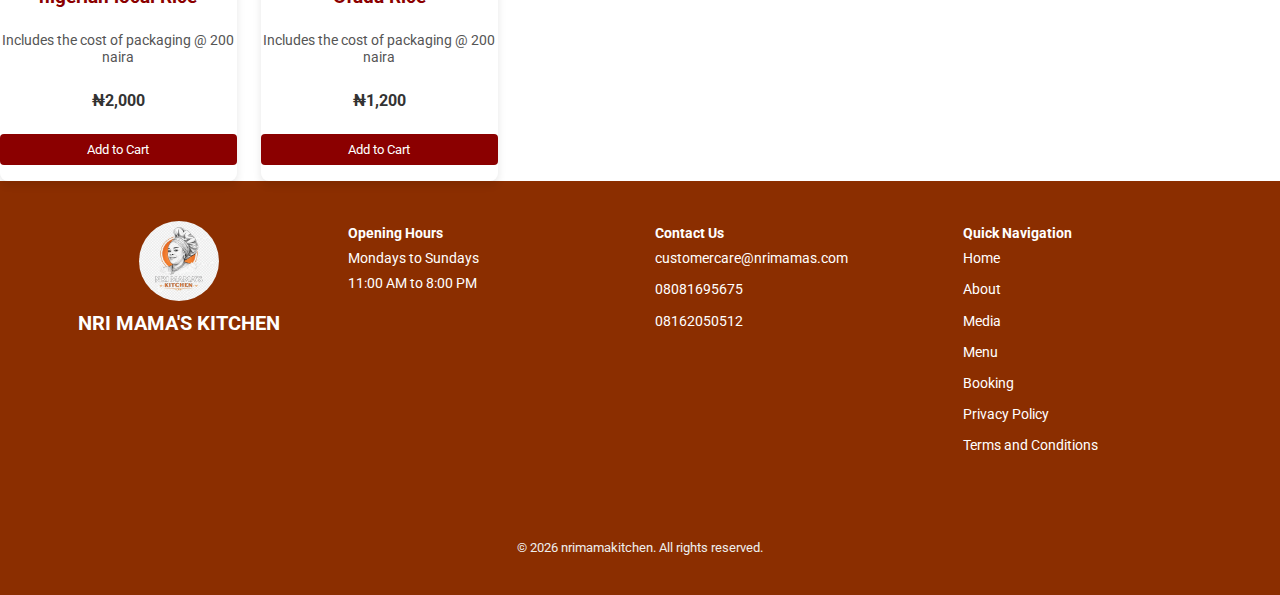
<file: food.html>
<!DOCTYPE html>
<html lang="en">
<head>
    <meta charset="UTF-8">
    <meta name="viewport" content="width=device-width, initial-scale=1.0">
    <title>NRI MAMA'S KITCHEN menu</title>
    <link href="./styles.css" rel="stylesheet">
</head>
<body>
      <header class="navbar">
        <div class="logo">
            <img src="/image/WhatsApp Image 2026-01-23 at 9.12.55 PM.jpeg" alt="NRI MAMA'S KITCHEN Logo">
        </div>
        <div class="hamburger" onclick="toggleMenu()">
            <span></span>
            <span></span>
            <span></span>
        </div>
            <nav class="nav-links" id="navLinks">
                <a href="index.html">Home</a>
                <a href="about.html">About</a>
                <a href="media.html">Media</a>
                <a href="menu.html">Menu</a>
            </nav>
    </header>
    <main>
        <section class="hero">
            <div class="slides">
                <img src="image/download.jpg" class="slide active">
                <img src="image/13110503.jpg" class="slide">
                <img src="image/caribbean-cuisine-03.jpg" class="slide">
            </div>
            <div class="hero-text">
                <h2 class="welcome">Welcome to</h2>
                <h2 class="nri"><strong>NRI MAMA'S KITCHEN</strong></h2>
                <p class="text-format"><em>Your taste of home away from home.</em></p>
            </div>
            <div class="dots">
                <span class="dot active" onclick="showSlide(0)"></span>
                <span class="dot" onclick="showSlide(1)"></span>
                <span class="dot" onclick="showSlide(2)"></span>
            </div>
            <script src="script.js"></script>
        </section>

        <div class="menu-buttons">
            <a href="menu.html">All Food</a>
            <a href="food.html" class="active">Food</a>
            <a href="protein.html">Protein</a>
            <a href="pastry.html">Pastry</a>
            <a href="cakes.html">Cakes</a>
            <a href="shawarma.html">Shawarma</a>
            <a href="icecream.html">Ice Cream</a>
            <a href="drinks.html">drinks</a>
            <a href="family-pack.html">family-pack</a>
        </div>
        <div class="menu-grid">
            <div class="menu-item">
                <img src="image/banga-soup.jpg">
                <h3>Banga Soup</h3>
                <p>Banga Soup</p>
                <div class="price">₦2,500</div>
                <button class="add-to-cart" data-name="Banga Soup" data-price="2500">Add to Cart</button>
            </div>
            <div class="menu-item">
                <img src="image/nigerian-afang-soup-best.jpg">
                <h3>Nigerian Afang Soup</h3>
                <p>Nigerian Afang Soup</p>
                <div class="price">₦3,000</div>
                <button class="add-to-cart" data-name="Nigerian Afang Soup" data-price="3000">Add to Cart</button>
            </div>
            <div class="menu-item">
                <img src="image/ofe-owerri.jpg">
                <h3>ofe-owerri</h3>
                <p>ofe-owerri</p>
                <div class="price">₦5,500</div>
                <button class="add-to-cart" data-name="ofe-owerri" data-price="5500">Add to Cart</button>
            </div>
            <div class="menu-item">
                <img src="image/oha-soup.jpg">
                <h3>Oha Soup</h3>
                <p>Oha Soup</p>
                <div class="price">₦2,000</div>
                <button class="add-to-cart" data-name="Oha Soup" data-price="2000">Add to Cart</button>
            </div>
            <div class="menu-item">
                <img src="image/best-nigerian-okra-soup-recipe.jpg">
                <h3>best-nigerian-okra-soup-recipe</h3>
                <p>best-nigerian-okra-soup-recipe</p>
                <div class="price">₦2,000</div>
                <button class="add-to-cart" data-name="best-nigerian-okra-soup-recipe" data-price="2000">Add to Cart</button>
            </div>
            <div class="menu-item">
                <img src="image/bitterleaf-soup.jpg">
                <h3>bitterleaf-soup</h3>
                <p>bitterleaf-soup</p>
                <div class="price">₦2,200</div>
                <button class="add-to-cart" data-name="bitterleaf-soup" data-price="2200">Add to Cart</button>
            </div>
            <div class="menu-item">
                <img src="image/Crunchiesss17066 (1).jpg">
                <h3>Jollof Rice</h3>
                <p>Includes the cost of packaging @ 200 naira</p>
                <div class="price">₦1,400</div>
                <button class="add-to-cart" data-name="Jollof Rice" data-price="1400">Add to Cart</button>
            </div>
            <div class="menu-item">
                <img src="image/Fried Rice.jpg">
                <h3>Fried Rice</h3>
                <p>Includes the cost of packaging @ 200 naira</p>
                <div class="price">₦1,400</div>
                <button class="add-to-cart" data-name="Fried Rice" data-price="1400">Add to Cart</button>
            </div>
            <div class="menu-item">
                <img src="image/1.jpg">
                <h3>Beef</h3>
                <p>Beef</p>
                <div class="price">₦2,400</div>
                <button class="add-to-cart" data-name="Beef" data-price="2400">Add to Cart</button>
            </div>
            <div class="menu-item">
                <img src="image/paper soup.jpg">
                <h3>paper soup</h3>
                <p>paper soup</p>
                <div class="price">₦2,100</div>
                <button class="add-to-cart" data-name="paper soup" data-price="2100">Add to Cart</button>
            </div>
            <div class="menu-item">
                <img src="image/Crunchiesss.jpg">
                <h3>nigerian local Rice</h3>
                <p>Includes the cost of packaging @ 200 naira</p>
                <div class="price">₦2,000</div>
                <button class="add-to-cart" data-name="nigerian local Rice" data-price="2,000">Add to Cart</button>
            </div>
            <div class="menu-item">
                <img src="image/rice.jpg">
                <h3>Ofada Rice</h3>
                <p>Includes the cost of packaging @ 200 naira</p>
                <div class="price">₦1,200</div>
                <button class="add-to-cart" data-name="Ofada Rice" data-price="2,500">Add to Cart</button>
            </div>
        </div>
    </main>
    <footer>
        <div class="footer-container">
            <div class="footer-logo">
                <img src="/image/WhatsApp Image 2026-01-23 at 9.12.55 PM.jpeg" alt="NRI MAMA'S KITCHEN Logo">
                <h3>NRI MAMA'S KITCHEN</h3>
            </div>
            <div class="footer-hours">
                <strong>Opening Hours</strong><br>
                Mondays to Sundays<br>
                11:00 AM to 8:00 PM
            </div>
            <div class="footer-contact">
                <strong>Contact Us</strong><br>
                <a href="mailto:Kelechinwadire@gmail.com">customercare@nrimamas.com</a>
                <a href="tel:08081695675">08081695675</a>
                <a href="tel:08162050512">08162050512</a>
            </div>
            <div class="footer-links">
                <strong>Quick Navigation</strong><br>
                <a href="index.html">Home</a>
                <a href="about.html">About</a>
                <a href="media.html">Media</a>
                <a href="menu.html">Menu</a>
                <a href="booking.html">Booking</a>
                <a href="#">Privacy Policy</a>
                <a href="#">Terms and Conditions</a>
            </div>
            <div class="footer-social">
                <a href="#"><i class="fab fa-instagram"></i></a>
                <a href="#"><i class="fab fa-facebook"></i></a>
                <a href="#"><i class="fab fa-linkedin"></i></a>
                <a href="#"><i class="fas fa-envelope"></i></a>
                <a href="#"><i class="fab fa-tiktok"></i></a>
            </div>
        </div>
        <div class="footer-bottom">
            &copy; 2026 nrimamakitchen. All rights reserved.
        </div>
    </footer>
    <script src="script.js"></script>
</body>
</html>
</file>
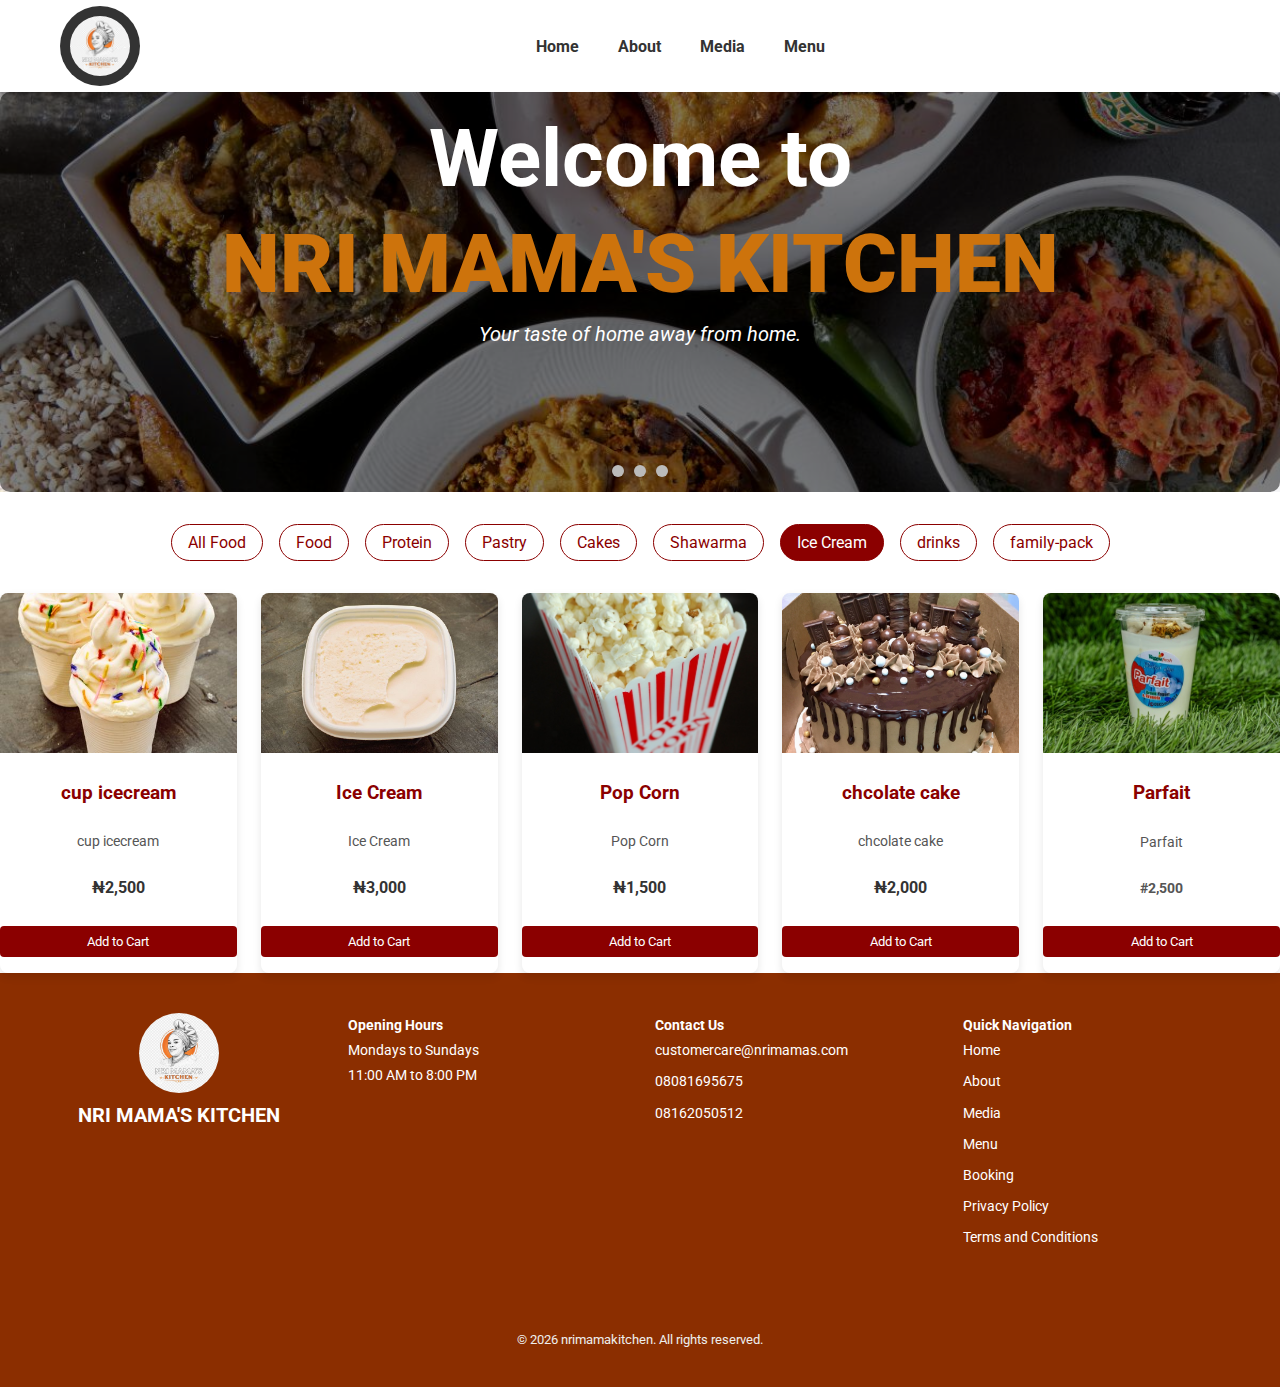
<file: icecream.html>
<!DOCTYPE html>
<html lang="en">
<head>
    <meta charset="UTF-8">
    <meta name="viewport" content="width=device-width, initial-scale=1.0">
    <title>NRI MAMA'S KITCHEN menu</title>
    <link href="./styles.css" rel="stylesheet">
</head>
<body>
      <header class="navbar">
        <div class="logo">
            <img src="/image/WhatsApp Image 2026-01-23 at 9.12.55 PM.jpeg" alt="NRI MAMA'S KITCHEN Logo">
        </div>
        <div class="hamburger" onclick="toggleMenu()">
            <span></span>
            <span></span>
            <span></span>
        </div>
            <nav class="nav-links" id="navLinks">
                <a href="index.html">Home</a>
                <a href="about.html">About</a>
                <a href="media.html">Media</a>
                <a href="menu.html">Menu</a>
            </nav>
    </header>
    <main>
        <section class="hero">
            <div class="slides">
                <img src="image/download.jpg" class="slide active">
                <img src="image/13110503.jpg" class="slide">
                <img src="image/caribbean-cuisine-03.jpg" class="slide">
            </div>
            <div class="hero-text">
                <h2 class="welcome">Welcome to</h2>
                <h2 class="nri"><strong>NRI MAMA'S KITCHEN</strong></h2>
                <p class="text-format"><em>Your taste of home away from home.</em></p>
            </div>
            <div class="dots">
                <span class="dot active" onclick="showSlide(0)"></span>
                <span class="dot" onclick="showSlide(1)"></span>
                <span class="dot" onclick="showSlide(2)"></span>
            </div>
            <script src="script.js"></script>
        </section>

        <div class="menu-buttons">
            <a href="menu.html">All Food</a>
            <a href="food.html">Food</a>
            <a href="protein.html">Protein</a>
            <a href="pastry.html">Pastry</a>
            <a href="cakes.html">Cakes</a>
            <a href="shawarma.html">Shawarma</a>
            <a href="icecream.html" class="active">Ice Cream</a>
            <a href="drinks.html">drinks</a>
            <a href="family-pack.html">family-pack</a>
        </div>
        <div class="menu-grid">
            <div class="menu-item">
                <img src="image/CFC001_1712155415376.jpg">
                <h3>cup icecream</h3>
                <p>cup icecream</p>
                <div class="price">₦2,500</div>
                <button class="add-to-cart" data-name="cup icecream" data-price="2500">Add to Cart</button>
            </div>
            <div class="menu-item">
                <img src="image/Ice Cream.jpg">
                <h3>Ice Cream</h3>
                <p>Ice Cream</p>
                <div class="price">₦3,000</div>
                <button class="add-to-cart" data-name="Ice Cream" data-price="3000">Add to Cart</button>
            </div>
            <div class="menu-item">
                <img src="image/Pop Corn.jpg">
                <h3>Pop Corn</h3>
                <p>Pop Corn</p>
                <div class="price">₦1,500</div>
                <button class="add-to-cart" data-name="Pop Corn" data-price="1500">Add to Cart</button>
            </div>
            <div class="menu-item">
                <img src="image/chcolate cake.jpg">
                <h3>chcolate cake</h3>
                <p>chcolate cake</p>
                <div class="price">₦2,000</div>
                <button class="add-to-cart" data-name="chcolate cake" data-price="2000">Add to Cart</button>
            </div>
            <div class="menu-item">
                <img src="image/Parfait.jpg">
                <h3>Parfait</h3>
                <p>Parfait</p>
                <div class="price"><p>#2,500</div>
                <button class="add-to-cart" data-name="Parfait" data-price="1200">Add to Cart</button>
            </div>
        </div>
    </main>
    <footer>
        <div class="footer-container">
            <div class="footer-logo">
                <img src="/image/WhatsApp Image 2026-01-23 at 9.12.55 PM.jpeg" alt="NRI MAMA'S KITCHEN Logo">
                <h3>NRI MAMA'S KITCHEN</h3>
            </div>
            <div class="footer-hours">
                <strong>Opening Hours</strong><br>
                Mondays to Sundays<br>
                11:00 AM to 8:00 PM
            </div>
            <div class="footer-contact">
                <strong>Contact Us</strong><br>
                <a href="mailto:Kelechinwadire@gmail.com">customercare@nrimamas.com</a>
                <a href="tel:08081695675">08081695675</a>
                <a href="tel:08162050512">08162050512</a>
            </div>
            <div class="footer-links">
                <strong>Quick Navigation</strong><br>
                <a href="index.html">Home</a>
                <a href="about.html">About</a>
                <a href="media.html">Media</a>
                <a href="menu.html">Menu</a>
                <a href="booking.html">Booking</a>
                <a href="#">Privacy Policy</a>
                <a href="#">Terms and Conditions</a>
            </div>
            <div class="footer-social">
                <a href="#"><i class="fab fa-instagram"></i></a>
                <a href="#"><i class="fab fa-facebook"></i></a>
                <a href="#"><i class="fab fa-linkedin"></i></a>
                <a href="#"><i class="fas fa-envelope"></i></a>
                <a href="#"><i class="fab fa-tiktok"></i></a>
            </div>
        </div>
        <div class="footer-bottom">
            &copy; 2026 nrimamakitchen. All rights reserved.
        </div>
    </footer>
    <script src="script.js"></script>
</body>
</html>
</file>
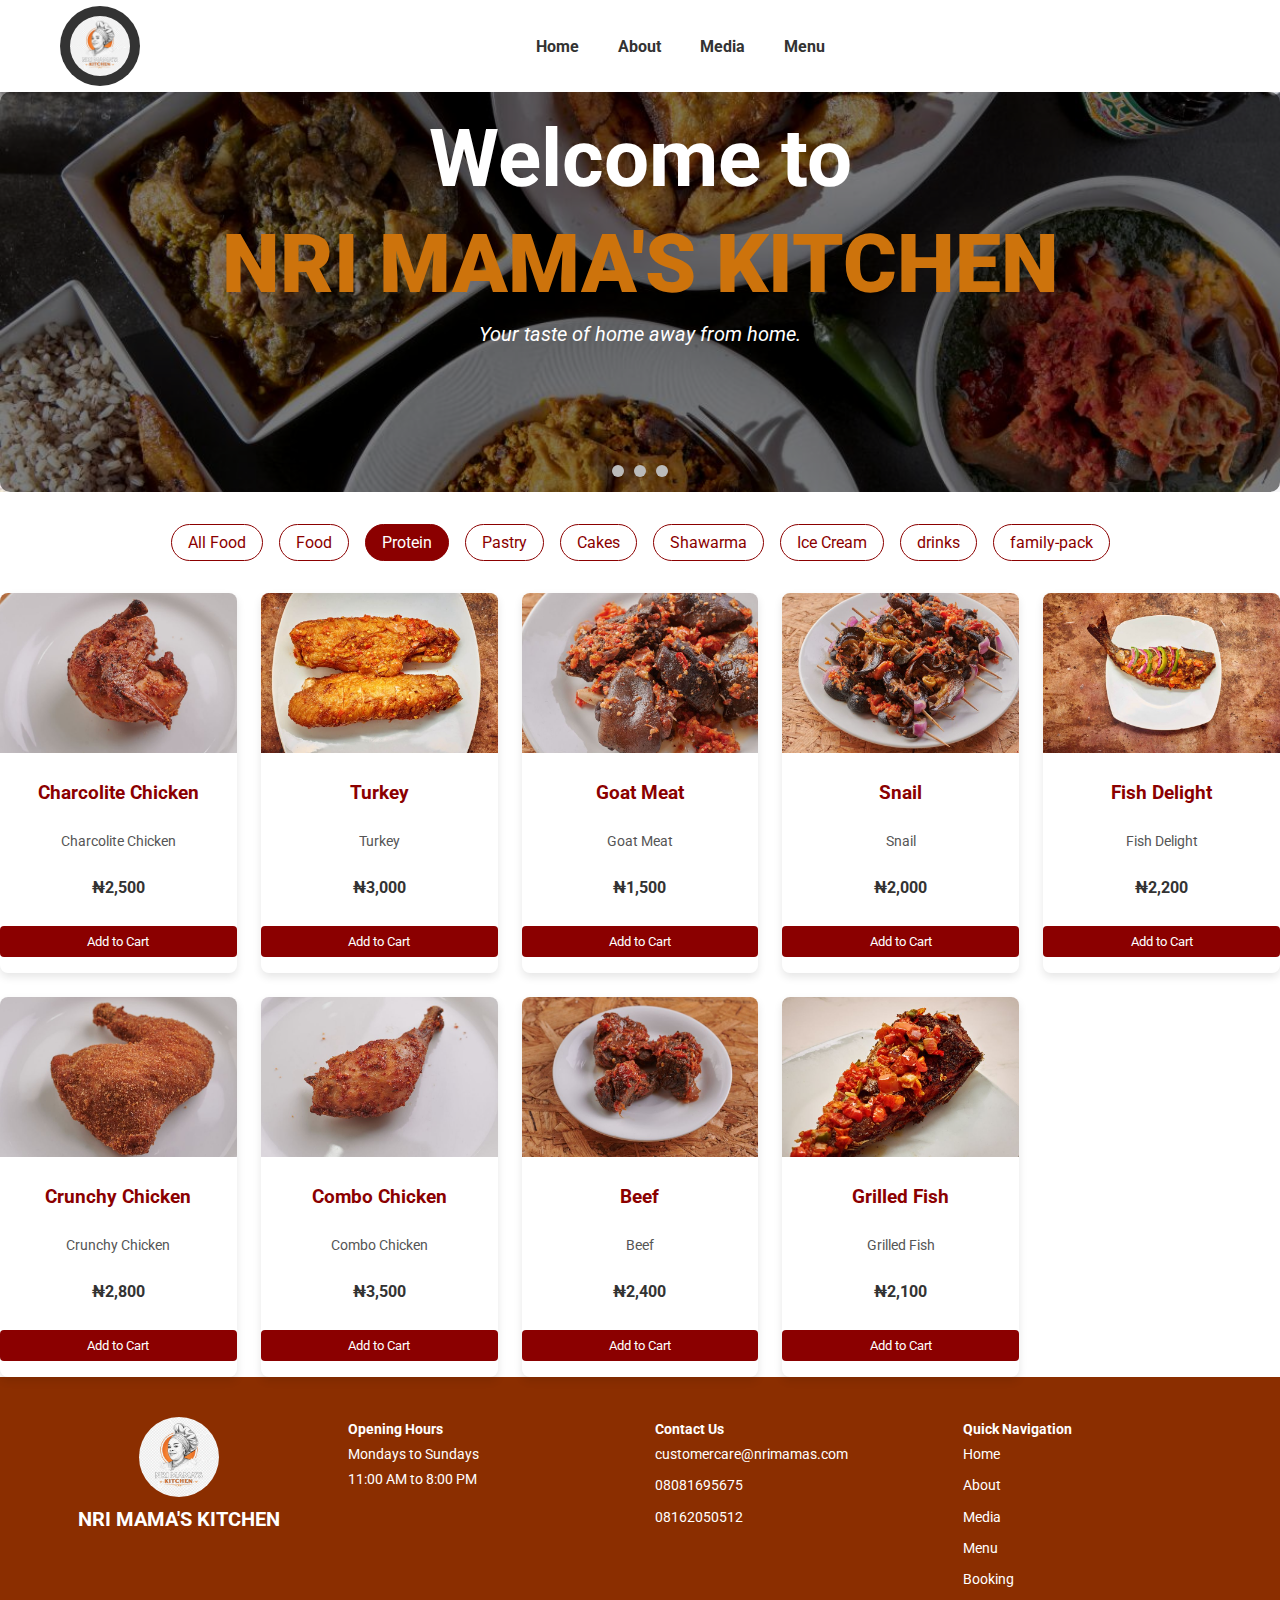
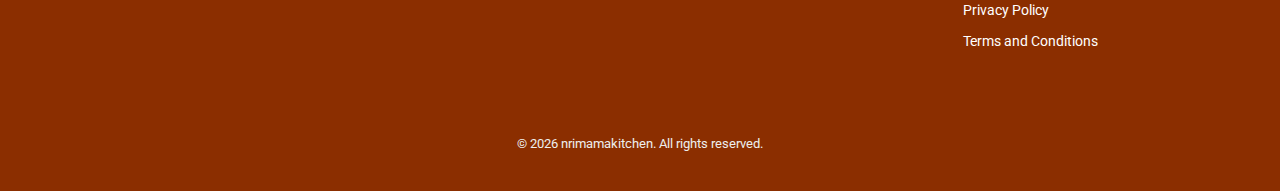
<file: protein.html>
<!DOCTYPE html>
<html lang="en">
<head>
    <meta charset="UTF-8">
    <meta name="viewport" content="width=device-width, initial-scale=1.0">
    <title>NRI MAMA'S KITCHEN menu</title>
    <link href="./styles.css" rel="stylesheet">
</head>
<body>
      <header class="navbar">
        <div class="logo">
            <img src="/image/WhatsApp Image 2026-01-23 at 9.12.55 PM.jpeg" alt="NRI MAMA'S KITCHEN Logo">
        </div>
        <div class="hamburger" onclick="toggleMenu()">
            <span></span>
            <span></span>
            <span></span>
        </div>
            <nav class="nav-links" id="navLinks">
                <a href="index.html">Home</a>
                <a href="about.html">About</a>
                <a href="media.html">Media</a>
                <a href="menu.html">Menu</a>
            </nav>
    </header>
    <main>
        <section class="hero">
            <div class="slides">
                <img src="image/download.jpg" class="slide active">
                <img src="image/13110503.jpg" class="slide">
                <img src="image/caribbean-cuisine-03.jpg" class="slide">
            </div>
            <div class="hero-text">
                <h2 class="welcome">Welcome to</h2>
                <h2 class="nri"><strong>NRI MAMA'S KITCHEN</strong></h2>
                <p class="text-format"><em>Your taste of home away from home.</em></p>
            </div>
            <div class="dots">
                <span class="dot active" onclick="showSlide(0)"></span>
                <span class="dot" onclick="showSlide(1)"></span>
                <span class="dot" onclick="showSlide(2)"></span>
            </div>
            <script src="script.js"></script>
        </section>

        <div class="menu-buttons">
            <a href="menu.html">All Food</a>
            <a href="food.html">Food</a>
            <a href="protein.html" class="active">Protein</a>
            <a href="pastry.html">Pastry</a>
            <a href="cakes.html">Cakes</a>
            <a href="shawarma.html">Shawarma</a>
            <a href="icecream.html">Ice Cream</a>
            <a href="drinks.html">drinks</a>
            <a href="family-pack.html">family-pack</a>
        </div>
        <div class="menu-grid">
            <div class="menu-item">
                <img src="image/Charcolite Chicken.jpg">
                <h3>Charcolite Chicken</h3>
                <p>Charcolite Chicken</p>
                <div class="price">₦2,500</div>
                <button class="add-to-cart" data-name="Charcolite Chicken" data-price="2500">Add to Cart</button>
            </div>
            <div class="menu-item">
                <img src="image/Turkey.jpg">
                <h3>Turkey</h3>
                <p>Turkey</p>
                <div class="price">₦3,000</div>
                <button class="add-to-cart" data-name="Turkey" data-price="3000">Add to Cart</button>
            </div>
            <div class="menu-item">
                <img src="image/Goat Meat.jpg">
                <h3>Goat Meat</h3>
                <p>Goat Meat</p>
                <div class="price">₦1,500</div>
                <button class="add-to-cart" data-name="Goat Meat" data-price="1500">Add to Cart</button>
            </div>
            <div class="menu-item">
                <img src="image/Snail.jpg">
                <h3>Snail</h3>
                <p>Snail</p>
                <div class="price">₦2,000</div>
                <button class="add-to-cart" data-name="Snail" data-price="2000">Add to Cart</button>
            </div>
            <div class="menu-item">
                <img src="image/Fish Delight.jpg">
                <h3>Fish Delight</h3>
                <p>Fish Delight</p>
                <div class="price">₦2,200</div>
                <button class="add-to-cart" data-name="Fish Delight" data-price="2200">Add to Cart</button>
            </div>
            <div class="menu-item">
                <img src="image/Crunchy Chicken.jpg">
                <h3>Crunchy Chicken</h3>
                <p>Crunchy Chicken</p>
                <div class="price">₦2,800</div>
                <button class="add-to-cart" data-name="Crunchy Chicken" data-price="2800">Add to Cart</button>
            </div>
            <div class="menu-item">
                <img src="image/Combo Chicken.jpg">
                <h3>Combo Chicken</h3>
                <p>Combo Chicken</p>
                <div class="price">₦3,500</div>
                <button class="add-to-cart" data-name="Combo Chicken" data-price="3500">Add to Cart</button>
            </div>
            <div class="menu-item">
                <img src="image/Beef.jpg">
                <h3>Beef</h3>
                <p>Beef</p>
                <div class="price">₦2,400</div>
                <button class="add-to-cart" data-name="Beef" data-price="2400">Add to Cart</button>
            </div>
            <div class="menu-item">
                <img src="image/Grilled Fish.jpg">
                <h3>Grilled Fish</h3>
                <p>Grilled Fish</p>
                <div class="price">₦2,100</div>
                <button class="add-to-cart" data-name="Grilled Fish" data-price="2100">Add to Cart</button>
            </div>
        </div>
    </main>
    <footer>
        <div class="footer-container">
            <div class="footer-logo">
                <img src="/image/WhatsApp Image 2026-01-23 at 9.12.55 PM.jpeg" alt="NRI MAMA'S KITCHEN Logo">
                <h3>NRI MAMA'S KITCHEN</h3>
            </div>
            <div class="footer-hours">
                <strong>Opening Hours</strong><br>
                Mondays to Sundays<br>
                11:00 AM to 8:00 PM
            </div>
            <div class="footer-contact">
                <strong>Contact Us</strong><br>
                <a href="mailto:Kelechinwadire@gmail.com">customercare@nrimamas.com</a>
                <a href="tel:08081695675">08081695675</a>
                <a href="tel:08162050512">08162050512</a>
            </div>
            <div class="footer-links">
                <strong>Quick Navigation</strong><br>
                <a href="index.html">Home</a>
                <a href="about.html">About</a>
                <a href="media.html">Media</a>
                <a href="menu.html">Menu</a>
                <a href="booking.html">Booking</a>
                <a href="#">Privacy Policy</a>
                <a href="#">Terms and Conditions</a>
            </div>
            <div class="footer-social">
                <a href="#"><i class="fab fa-instagram"></i></a>
                <a href="#"><i class="fab fa-facebook"></i></a>
                <a href="#"><i class="fab fa-linkedin"></i></a>
                <a href="#"><i class="fas fa-envelope"></i></a>
                <a href="#"><i class="fab fa-tiktok"></i></a>
            </div>
        </div>
        <div class="footer-bottom">
            &copy; 2026 nrimamakitchen. All rights reserved.
        </div>
    </footer>
    <script src="script.js"></script>
</body>
</html>
</file>
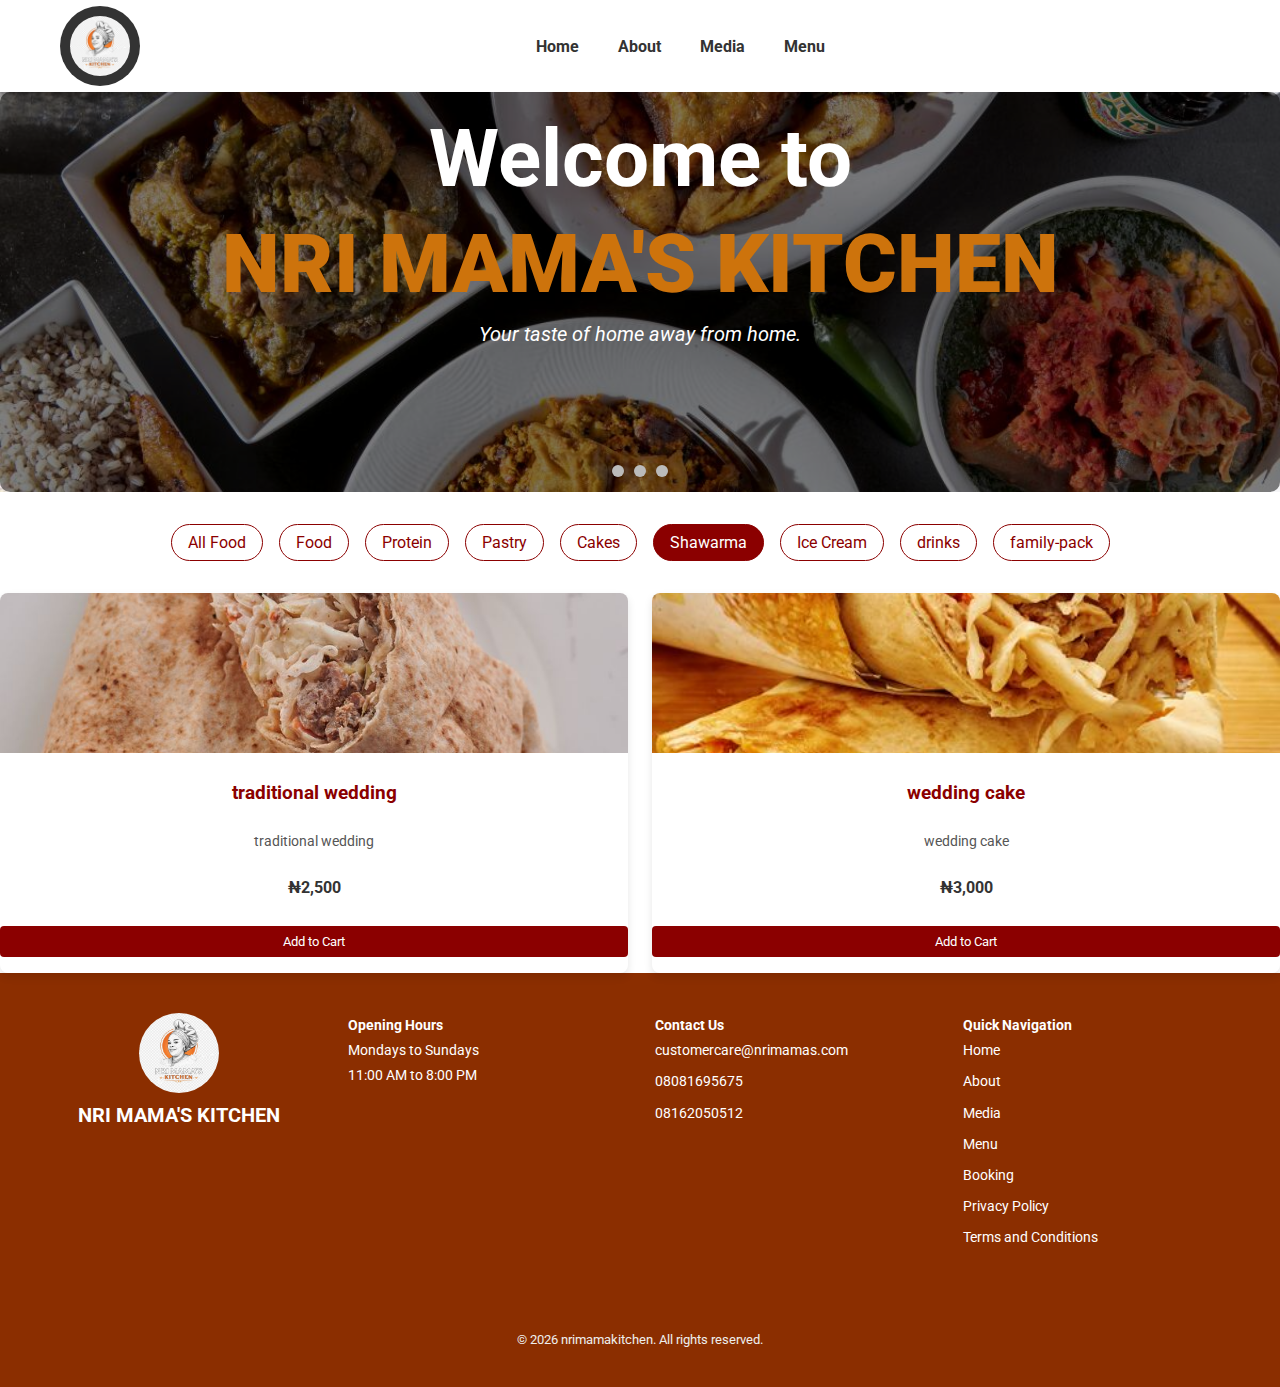
<file: shawarma.html>
<!DOCTYPE html>
<html lang="en">
<head>
    <meta charset="UTF-8">
    <meta name="viewport" content="width=device-width, initial-scale=1.0">
    <title>NRI MAMA'S KITCHEN menu</title>
    <link href="./styles.css" rel="stylesheet">
</head>
<body>
    <header class="navbar">
        <div class="logo">
            <img src="/image/WhatsApp Image 2026-01-23 at 9.12.55 PM.jpeg" alt="NRI MAMA'S KITCHEN Logo">
        </div>
        <div class="hamburger" onclick="toggleMenu()">
            <span></span>
            <span></span>
            <span></span>
        </div>
            <nav class="nav-links" id="navLinks">
                <a href="index.html">Home</a>
                <a href="about.html">About</a>
                <a href="media.html">Media</a>
                <a href="menu.html">Menu</a>
            </nav>
    </header>
    <main>
        <section class="hero">
            <div class="slides">
                <img src="image/download.jpg" class="slide active">
                <img src="image/13110503.jpg" class="slide">
                <img src="image/caribbean-cuisine-03.jpg" class="slide">
            </div>
            <div class="hero-text">
                <h2 class="welcome">Welcome to</h2>
                <h2 class="nri"><strong>NRI MAMA'S KITCHEN</strong></h2>
                <p class="text-format"><em>Your taste of home away from home.</em></p>
            </div>
            <div class="dots">
                <span class="dot active" onclick="showSlide(0)"></span>
                <span class="dot" onclick="showSlide(1)"></span>
                <span class="dot" onclick="showSlide(2)"></span>
            </div>
            <script src="script.js"></script>
        </section>

        <div class="menu-buttons">
           <a href="menu.html">All Food</a>
            <a href="food.html">Food</a>
            <a href="protein.html">Protein</a>
            <a href="pastry.html">Pastry</a>
            <a href="cakes.html">Cakes</a>
            <a href="shawarma.html" class="active">Shawarma</a>
            <a href="icecream.html">Ice Cream</a>
            <a href="drinks.html">drinks</a>
            <a href="family-pack.html">family-pack</a>
        </div>
        <div class="menu-grid">
            <div class="menu-item">
                <img src="image/CFC087_1712155427825.jpg">
                <h3>traditional wedding</h3>
                <p>traditional wedding</p>
                <div class="price">₦2,500</div>
                <button class="add-to-cart" data-name="traditional wedding" data-price="2500">Add to Cart</button>
            </div>
            <div class="menu-item">
                <img src="image/CFC088_1712155423758.jpg">
                <h3>wedding cake</h3>
                <p>wedding cake</p>
                <div class="price">₦3,000</div>
                <button class="add-to-cart" data-name="wedding cake" data-price="3000">Add to Cart</button>
            </div>
        </div>
    </main>
   <footer>
        <div class="footer-container">
            <div class="footer-logo">
                <img src="/image/WhatsApp Image 2026-01-23 at 9.12.55 PM.jpeg" alt="NRI MAMA'S KITCHEN Logo">
                <h3>NRI MAMA'S KITCHEN</h3>
            </div>
            <div class="footer-hours">
                <strong>Opening Hours</strong><br>
                Mondays to Sundays<br>
                11:00 AM to 8:00 PM
            </div>
            <div class="footer-contact">
                <strong>Contact Us</strong><br>
                <a href="mailto:Kelechinwadire@gmail.com">customercare@nrimamas.com</a>
                <a href="tel:08081695675">08081695675</a>
                <a href="tel:08162050512">08162050512</a>
            </div>
            <div class="footer-links">
                <strong>Quick Navigation</strong><br>
                <a href="index.html">Home</a>
                <a href="about.html">About</a>
                <a href="media.html">Media</a>
                <a href="menu.html">Menu</a>
                <a href="booking.html">Booking</a>
                <a href="#">Privacy Policy</a>
                <a href="#">Terms and Conditions</a>
            </div>
            <div class="footer-social">
                <a href="#"><i class="fab fa-instagram"></i></a>
                <a href="#"><i class="fab fa-facebook"></i></a>
                <a href="#"><i class="fab fa-linkedin"></i></a>
                <a href="#"><i class="fas fa-envelope"></i></a>
                <a href="#"><i class="fab fa-tiktok"></i></a>
            </div>
        </div>
        <div class="footer-bottom">
            &copy; 2026 nrimamakitchen. All rights reserved.
        </div>
    </footer>
    <script src="script.js"></script>
</body>
</html>
</file>
<file: styles.css>
@import url('https://fonts.googleapis.com/css2?family=Roboto:wght@400;700&display=swap');

* {
  margin: 0;
  padding: 0;
  box-sizing: border-box;
  font-family: 'Roboto', sans-serif;
}

header {
  padding: 20px;
  display: flex;
  align-items: center;
  justify-content: space-between;
  height: 92px;
}

.logo {
  background-color: #333;
  border-radius: 50%;
  padding: 10px;
  width: 80px;
  height: 80px;
  display: flex;
  align-items: center;
  justify-content: center;
}

.logo img {
  max-width: 100%;
  max-height: 100%;
  border-radius: 50%;
}

.navbar {
  display: flex;
  align-items: center;
  justify-content: space-between;
  max-width: 1200px;
  margin: 0 auto;
  padding: 20px;
  text-align: center;
  position: relative;
}
.hamburger{
  z-index: 1001;
}
.nav-links {
  display: flex;
  gap: 15px;
  margin: 0 auto;
  z-index: 1000;
}
.nav-links a {
  text-decoration: none;
  color: #333;
  font-weight: bold;
  padding: 8px 12px;
  border-radius: 4px;
  transition: background-color 0.3s, color 0.3s;
}

.nav-links a:hover {
  background-color: #cd730c;
  color: #333;
}

.hamburger {
  display: none;
  flex-direction: column;
  cursor: pointer;
  gap: 5px;
}
.hamburger span {
  width: 25px;
  height: 3px;
  background-color: #333;
  border-radius: 5px;
}
@media (max-width: 768px) {
  .hamburger{
    display: flex;
    cursor: pointer;
  }
  .nav-links {
    display: none;
    flex-direction: column;
    background-color: #fff;
    position: absolute;
    top: 80px;
    right: 20px;
    box-shadow: 0 4px 8px rgba(0,0,0,0.1);
    border-radius: 8px;
    padding: 10px;
  }
  .nav-links.active {
    display: flex;
  }
  .hamburger {
    display: flex;
  }
}

/* index Section Styles */

.hero {
  position: relative;
  overflow: hidden;
  height: 400px;
}

.slides {
  position: absolute;
  width: 100%;
  height: 100%;
}

.slide {
  position: absolute;
  width: 100%;
  height: 100%;
  object-fit: cover;
  opacity: 0;
  transition: opacity 1s ease-in-out;
}

.slide.active {
  opacity: 1;
}

.hero-text{
  position: absolute;
  top: 50%;
  left: 50%;
  width: 100%;
  height: 100%;
  transform: translate(-50%, -50%);
  color: #fff;
  text-align: center;
  background-color: rgba(0, 0, 0, 0.5);
  padding: 20px;
  border-radius: 10px;
}
.nri{
  font-size: 32px;
  margin-bottom: 10px;
  color: #cd730c;
  font-size: 82px;
}
.welcome{
  font-size: 28px;
  margin-bottom: 10px;
  font-size: 80px;
}
.text-format{
  font-size: 20px;
  font-style: italic;
}
.dots{
  position: absolute;
  bottom: 15px;
  left: 50%;
  transform: translateX(-50%);
  display: flex;
  gap: 10px;
}
.dot{
  width: 12px;
  height: 12px;
  border-radius: 50%;
  background: #bbb;
  cursor: pointer;
  transition: background 0.3s;
}
.dots.active{
  background-color: #fff;
}
.dot:hover{
  background-color: #cd730c;
}

.call-to-action {
  display: grid;
  grid-template-columns: repeat(2, 1fr);
  gap: 30px;
  padding: 60px;
  background: #ffc0cb;
}

/* Cards */
.cta-card {
  position: relative;
  height: 300px;
  border-radius: 18px;
  overflow: hidden;
  text-decoration: none;
  background-size: cover;
  background-position: center;
  transition: transform 0.4s ease;
}

.cta-card:hover {
  transform: scale(1.03);
}

/* Background images */
.cta-card.book {
  background-image: url("images/book-now.jpg");
}

.cta-card.menu {
  background-image: url("images/menu.jpg");
}

/* Overlay */
.cta-overlay {
  position: absolute;
  inset: 0;
  background: rgba(0, 0, 0, 0.5);
  display: flex;
  flex-direction: column;
  justify-content: center;
  padding: 40px;
}

.cta-overlay h3 {
  color: #fff;
  font-size: 40px;
  font-weight: 700;
  margin-bottom: 10px;
}

.cta-overlay span {
  color: #ffeb3b;
  font-size: 18px;
  font-weight: 600;
}

/* 📱 Mobile view */
@media (max-width: 768px) {
  .call-to-action {
    grid-template-columns: 1fr;
    padding: 30px 20px;
  }

  .cta-card {
    height: 230px;
  }

  .cta-overlay h3 {
    font-size: 28px;
  }

  .cta-overlay span {
    font-size: 16px;
  }
}


/* About Page Styles */

.company{
  color: #8b2e00;
}
.about-us{
  text-align: center;
  font-size: 36px;
  color: #8b2e00;
  margin-bottom: 10px;
}
.What-we-offer{
 text-align: center;
  font-size: 36px;
  color: #8b2e00;
  margin-bottom: 10px;
}
.about {
    max-width: 1100px;
    margin: auto;
    padding: 60px 20px;
    font-family: Arial, sans-serif;
}

.about h2 {
    text-align: center;
    margin-bottom: 50px;
    font-size: 32px;
    text-transform: uppercase;
}

.about-row {
    display: flex;
    align-items: center;
    gap: 40px;
    margin-bottom: 60px;
}

.about-row.reverse {
    flex-direction: row-reverse;
}

.about-image {
    flex: 1;
}

.about-image img {
    width: 100%;
    border-radius: 12px;
}

.about-text {
    flex: 1;
}

.about-text h3 {
    margin-bottom: 15px;
    font-size: 24px;
}

.about-text p {
    line-height: 1.8;
    margin-bottom: 15px;
    color: #333;
}
.our-core-values{
  padding: 70px 20px;
  background: #fff8f2;
  font-family: Arial, sans-serif;
}

.container {
  max-width: 1100px;
  margin: auto;
}

.section-title {
  text-align: center;
  font-size: 36px;
  color: #8b2e00;
  margin-bottom: 10px;
}

.section-subtitle {
  text-align: center;
  max-width: 700px;
  margin: 0 auto 50px;
  color: #444;
  font-size: 16px;
}

.vm-box {
  display: grid;
  grid-template-columns: repeat(auto-fit, minmax(280px, 1fr));
  gap: 25px;
  margin-bottom: 50px;
}

.vm-card {
  background: #ffffff;
  padding: 30px;
  border-radius: 12px;
  box-shadow: 0 6px 20px rgba(0,0,0,0.08);
}

.vm-card h3 {
  color: #8b2e00;
  margin-bottom: 10px;
}

.vm-card p {
  color: #555;
  line-height: 1.6;
}

.values-grid {
  display: grid;
  grid-template-columns: repeat(auto-fit, minmax(220px, 1fr));
  gap: 20px;
}

.value-card {
  background: #ffffff;
  padding: 25px;
  border-radius: 14px;
  text-align: center;
  box-shadow: 0 5px 18px rgba(0,0,0,0.08);
  transition: transform 0.3s ease;
}

.value-card:hover {
  transform: translateY(-6px);
}

.value-card span {
  display: inline-block;
  background: #8b2e00;
  color: #fff;
  width: 45px;
  height: 45px;
  line-height: 45px;
  border-radius: 50%;
  font-weight: bold;
  margin-bottom: 12px;
}

.value-card h4 {
  margin-bottom: 8px;
  color: #222;
}

.value-card p {
  font-size: 14px;
  color: #555;
}

/* media */

.meals-gallery {
    text-align: center;
    font-size: 36px;
    color: #8b2e00;
    margin-bottom: 10px;
}
.media {
    max-width: 1100px;
    margin: auto;
    padding: 60px 20px;
    font-family: Arial, sans-serif;
    text-align: center;
    font-size: 18px;
}
.gallery {
    display: grid;
    grid-template-columns: repeat(2, 1fr); /* 2 columns */
    grid-template-rows: repeat(5, 200px);  /* 5 rows, fixed height */
    gap: 15px;
    margin-top: 20px;
}
.gallery-item {
    display: flex;
    align-items: center;
    justify-content: center;
    overflow: hidden;
    border-radius: 8px;
}
.gallery-item:nth-child(odd) {
    background-color: #f8d7da; 
}
.gallery-item:nth-child(even) {
    background-color: #d1ecf1;
}
.gallery-item img {
    width: 100%;
    height: 100%;
    object-fit: cover; /* ensures same size look */
}

/* menu */
/* Menu buttons */
.menu-buttons {
  display: flex;
  flex-wrap: wrap;
  justify-content: center;
  margin: 2rem 0;
  gap: 1rem;
}

.menu-buttons a {
  padding: 0.5rem 1rem;
  border: 1px solid #8b0000;
  border-radius: 20px;
  text-decoration: none;
  color: #8b0000;
  transition: all 0.3s ease;
}

.menu-buttons a.active,
.menu-buttons a:hover {
  background: #8b0000;
  color: #fff;
}

/* Menu grid */
.menu-grid {
  display: grid;
  grid-template-columns: repeat(auto-fit, minmax(220px, 1fr));
  gap: 1.5rem;
  align-items: stretch;
}

.menu-item {
  background: #fff;
  border-radius: 8px;
  overflow: hidden;
  box-shadow: 0 4px 8px rgba(0,0,0,0.1);
  text-align: center;
  transition: transform 0.3s ease;
  display: flex;
  flex-direction: column;
  justify-content: space-between;
  height: 380px;
}

.menu-item:hover {
  transform: translateY(-5px);
}

.menu-item.active{
  background: #ffa500;
  color: #ccc;
}

.menu-item img {
  width: 100%;
  height: 160px;
  object-fit: cover;
}

.menu-item h3 {
  margin: 0.5rem 0;
  color: #8b0000;
}

.menu-item p {
  font-size: 0.9rem;
  color: #555;
}

.price {
  font-weight: bold;
  margin: 0.5rem 0;
  color: #333;
}

.add-to-cart {
  background: #8b0000;
  color: #fff;
  border: none;
  padding: 0.5rem 1rem;
  margin-bottom: 1rem;
  border-radius: 4px;
  cursor: pointer;
  transition: background 0.3s ease;
}

.add-to-cart:hover {
  background: #a52a2a;
}



/* Footer Styles */

footer {
  background-color: #8b2e00;
  color: #fff;
  padding: 40px 20px;
  font-family: 'Roboto', sans-serif;
}

.footer-container {
  max-width: 1200px;
  margin: auto;
  display: grid;
  grid-template-columns: repeat(auto-fit, minmax(220px, 1fr));
  gap: 30px;
}

.footer-logo {
  display: flex;
  flex-direction: column;
  align-items: center;
}

.footer-logo img {
  width: 80px;
  height: 80px;
  border-radius: 50%;
  margin-bottom: 10px;
}

.footer-logo h3 {
  font-size: 20px;
  margin-bottom: 10px;
}

.footer-hours,
.footer-contact,
.footer-links,
.footer-feedback {
  font-size: 14px;
  line-height: 1.8;
}

.footer-contact a,
.footer-links a {
  color: #fff;
  text-decoration: none;
  display: block;
  margin-bottom: 6px;
  transition: color 0.3s ease;
}

.footer-contact a:hover,
.footer-links a:hover {
  color: #ffd699;
}

.footer-feedback button,
.footer-loyalty button {
  background-color: #cd730c;
  color: #fff;
  border: none;
  padding: 10px 16px;
  border-radius: 6px;
  font-weight: bold;
  cursor: pointer;
  margin-top: 10px;
  transition: background 0.3s ease;
}

.footer-feedback button:hover,
.footer-loyalty button:hover {
  background-color: #fff;
  color: #8b2e00;
}

.footer-social {
  display: flex;
  gap: 12px;
  margin-top: 15px;
}

.footer-social a {
  color: #fff;
  font-size: 20px;
  transition: color 0.3s ease;
}

.footer-social a:hover {
  color: #ffd699;
}

.footer-bottom {
  text-align: center;
  margin-top: 30px;
  font-size: 13px;
  color: #eee;
}
/* booking page */
/* ================= BOOKING FORM ================= */

.booking-section {
  background: #fff8f2;
  padding: 60px 20px;
}

.booking-container {
  max-width: 700px;
  margin: auto;
  background: #ffffff;
  padding: 40px;
  border-radius: 14px;
  box-shadow: 0 8px 25px rgba(0,0,0,0.1);
}

.booking-title {
  text-align: center;
  font-size: 32px;
  color: #8b2e00;
  margin-bottom: 10px;
}

.booking-subtitle {
  text-align: center;
  font-size: 15px;
  color: #555;
  margin-bottom: 30px;
}

.form-section-title {
  margin: 25px 0 10px;
  color: #8b2e00;
  font-size: 20px;
}

.form-group {
  display: flex;
  flex-direction: column;
  margin-bottom: 18px;
}

.form-group label {
  font-weight: bold;
  margin-bottom: 6px;
  color: #333;
}

.form-group input,
.form-group select,
.form-group textarea {
  padding: 12px;
  border-radius: 6px;
  border: 1px solid #ccc;
  font-size: 14px;
}

.form-group input:focus,
.form-group select:focus,
.form-group textarea:focus {
  outline: none;
  border-color: #cd730c;
}

.form-row {
  display: grid;
  grid-template-columns: repeat(2, 1fr);
  gap: 15px;
}

.booking-btn {
  width: 100%;
  background: #cd730c;
  color: #fff;
  padding: 14px;
  border: none;
  border-radius: 8px;
  font-size: 16px;
  font-weight: bold;
  cursor: pointer;
  margin-top: 15px;
  transition: background 0.3s ease;
}

.booking-btn:hover {
  background: #8b2e00;
}

.booking-contact {
  text-align: center;
  margin-top: 20px;
  font-size: 14px;
  color: #333;
}

/* Responsive */
@media (max-width: 600px) {
  .form-row {
    grid-template-columns: 1fr;
  }
}

/* booking 2*/

.booking-section {
  background: #fff8f2;
  padding: 60px 20px;
}

.booking-container {
  max-width: 720px;
  margin: auto;
  background: #fff;
  padding: 40px;
  border-radius: 14px;
  box-shadow: 0 10px 25px rgba(0,0,0,0.1);
}

.booking-title {
  text-align: center;
  font-size: 34px;
  color: #8b2e00;
}

.booking-subtitle {
  text-align: center;
  color: #555;
  margin-bottom: 30px;
}

.form-group {
  display: flex;
  flex-direction: column;
  margin-bottom: 18px;
}

.form-group label {
  font-weight: bold;
  margin-bottom: 6px;
}

.form-group input,
.form-group select,
.form-group textarea {
  padding: 12px;
  border-radius: 6px;
  border: 1px solid #ccc;
}

.form-row {
  display: grid;
  grid-template-columns: 1fr 1fr;
  gap: 15px;
}

.form-section-title {
  margin: 25px 0 10px;
  color: #8b2e00;
}

.booking-btn {
  background: #cd730c;
  color: #fff;
  border: none;
  padding: 14px;
  font-size: 16px;
  font-weight: bold;
  border-radius: 8px;
  cursor: pointer;
}

.booking-btn:hover {
  background: #8b2e00;
}

.booking-contact {
  text-align: center;
  margin-top: 20px;
}

/* ================= ADMIN DASHBOARD ================= */

.admin-section {
  padding: 60px 20px;
  background: #fff8f2;
}

.admin-container {
  max-width: 1100px;
  margin: auto;
  background: #fff;
  padding: 30px;
  border-radius: 14px;
  box-shadow: 0 8px 25px rgba(0,0,0,0.1);
}

.admin-container h2 {
  text-align: center;
  color: #8b2e00;
  margin-bottom: 10px;
}

.admin-container p {
  text-align: center;
  margin-bottom: 30px;
}

.admin-table {
  width: 100%;
  border-collapse: collapse;
}

.admin-table th,
.admin-table td {
  border: 1px solid #ddd;
  padding: 12px;
  font-size: 14px;
  text-align: center;
}

.admin-table th {
  background: #cd730c;
  color: #fff;
}

.admin-table tr:nth-child(even) {
  background: #f9f9f9;
}

.clear-btn {
  margin-top: 20px;
  background: #8b2e00;
  color: #fff;
  padding: 12px 20px;
  border: none;
  border-radius: 6px;
  font-weight: bold;
  cursor: pointer;
}

.clear-btn:hover {
  background: #cd730c;
}

/* ================= ADMIN LOGIN ================= */

.login-section {
  height: 100vh;
  background: #fff8f2;
  display: flex;
  align-items: center;
  justify-content: center;
}

.login-box {
  background: #fff;
  padding: 40px;
  width: 320px;
  border-radius: 14px;
  box-shadow: 0 8px 25px rgba(0,0,0,0.15);
  text-align: center;
}

.login-box h2 {
  color: #8b2e00;
  margin-bottom: 10px;
}

.login-box input {
  width: 100%;
  padding: 12px;
  margin: 15px 0;
  border-radius: 6px;
  border: 1px solid #ccc;
}

.login-box button {
  width: 100%;
  background: #cd730c;
  color: #fff;
  padding: 12px;
  border: none;
  border-radius: 6px;
  font-weight: bold;
  cursor: pointer;
}

.login-box button:hover {
  background: #8b2e00;
}

.error {
  color: red;
  font-size: 13px;
}

.logout-btn {
  float: right;
  background: #8b2e00;
  color: #fff;
  padding: 8px 14px;
  border: none;
  border-radius: 6px;
  cursor: pointer;
}
</file>
